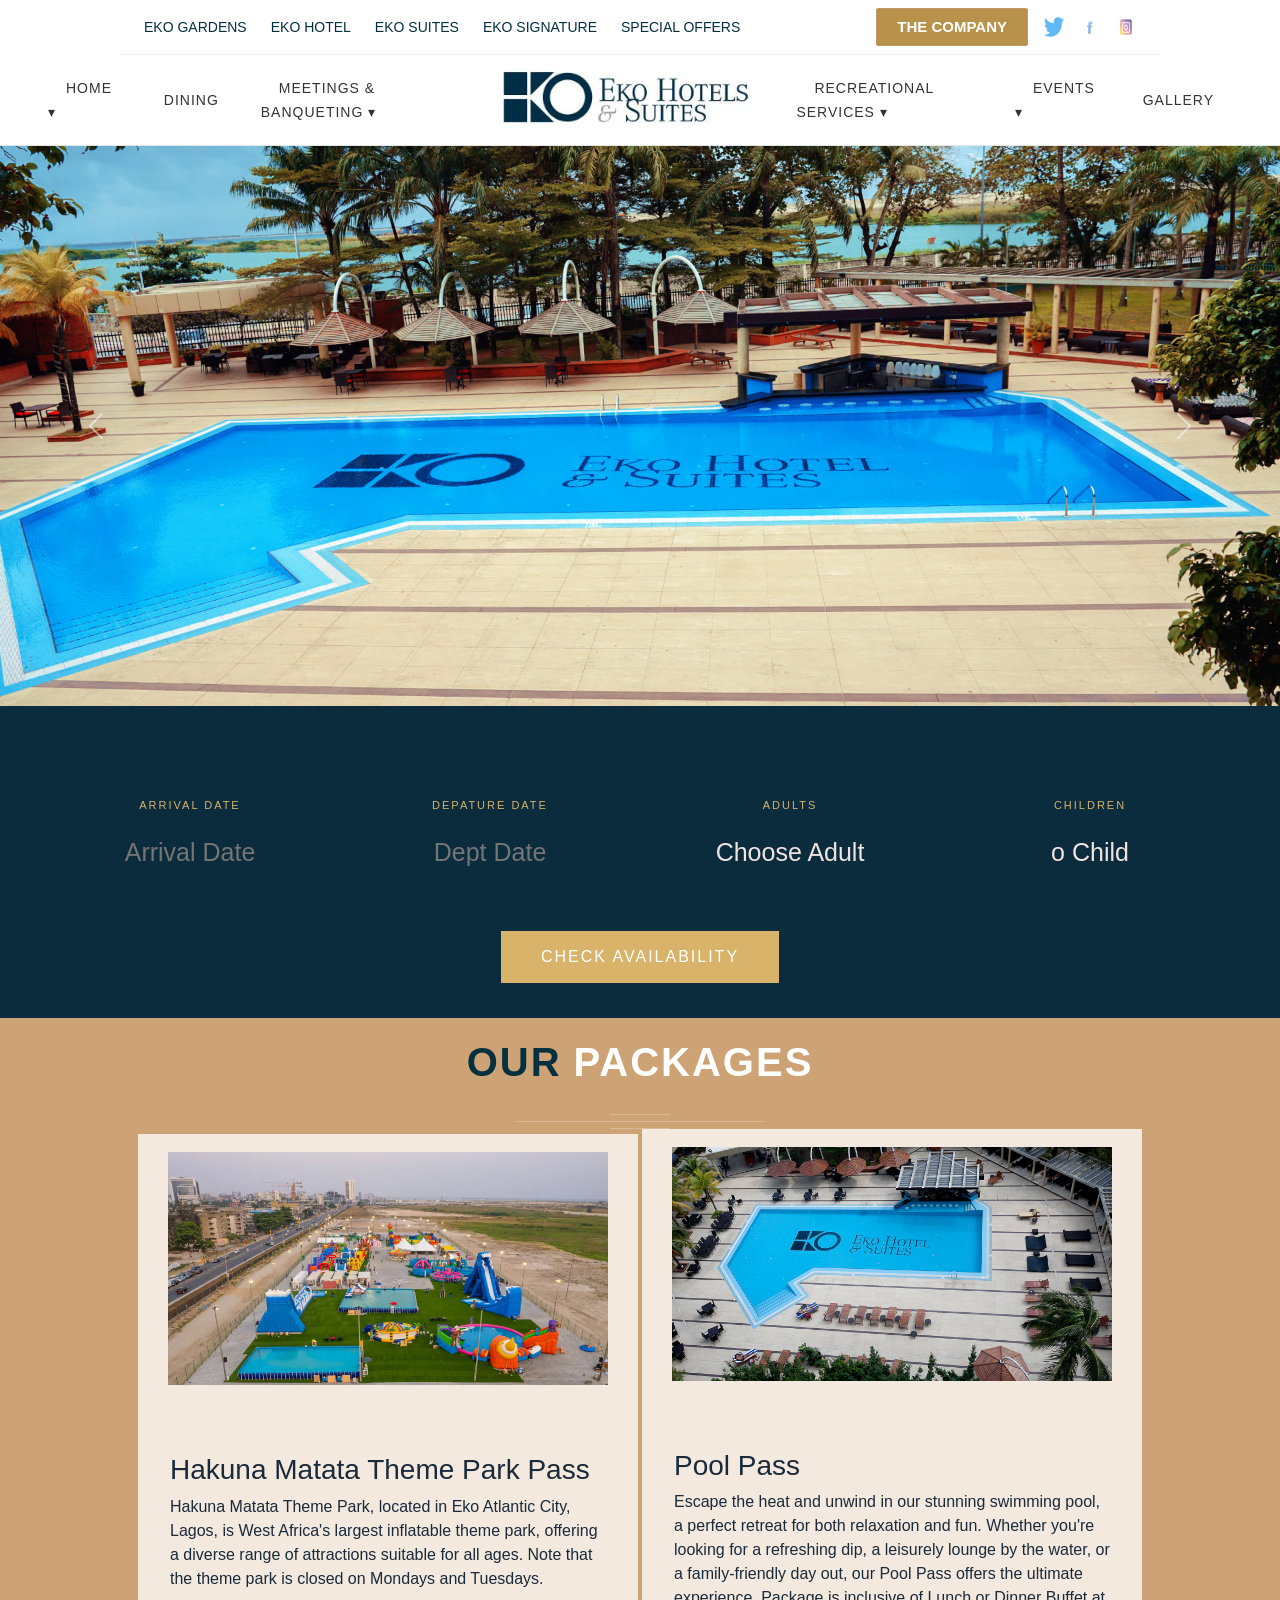
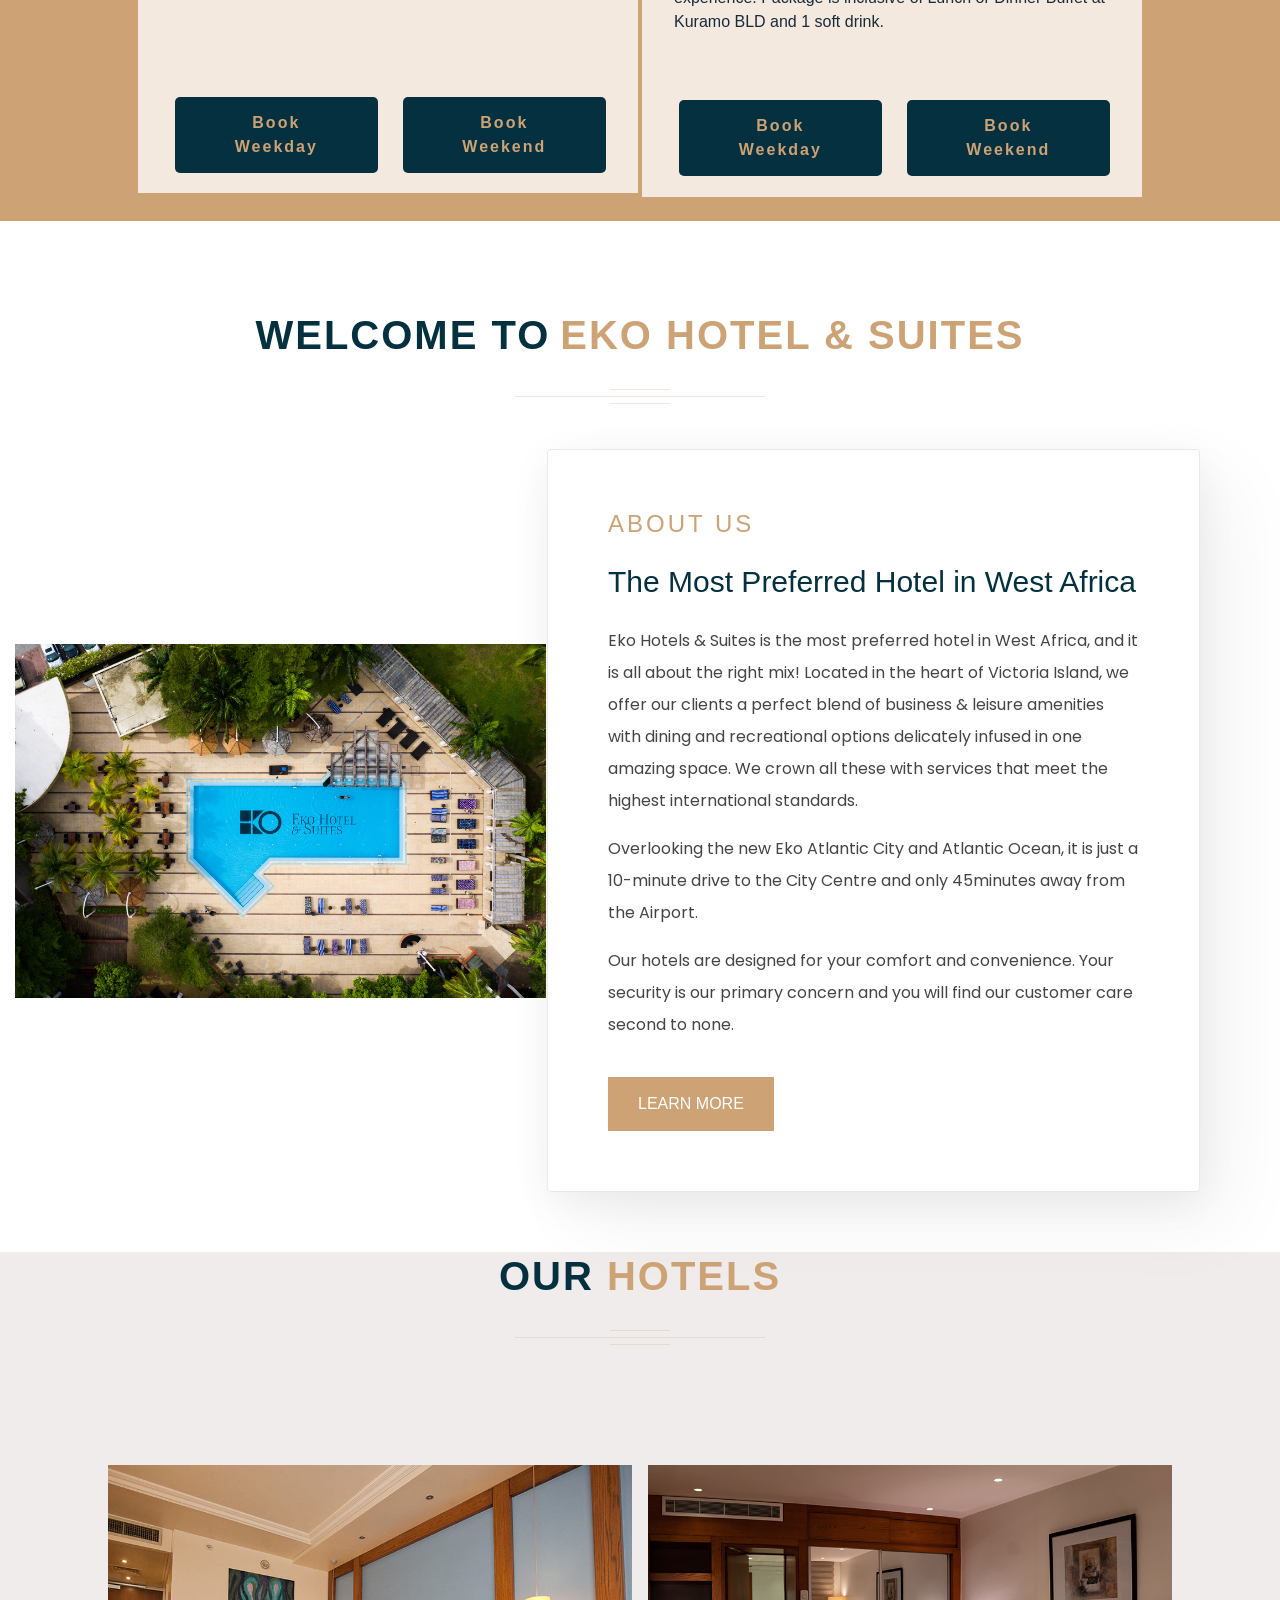
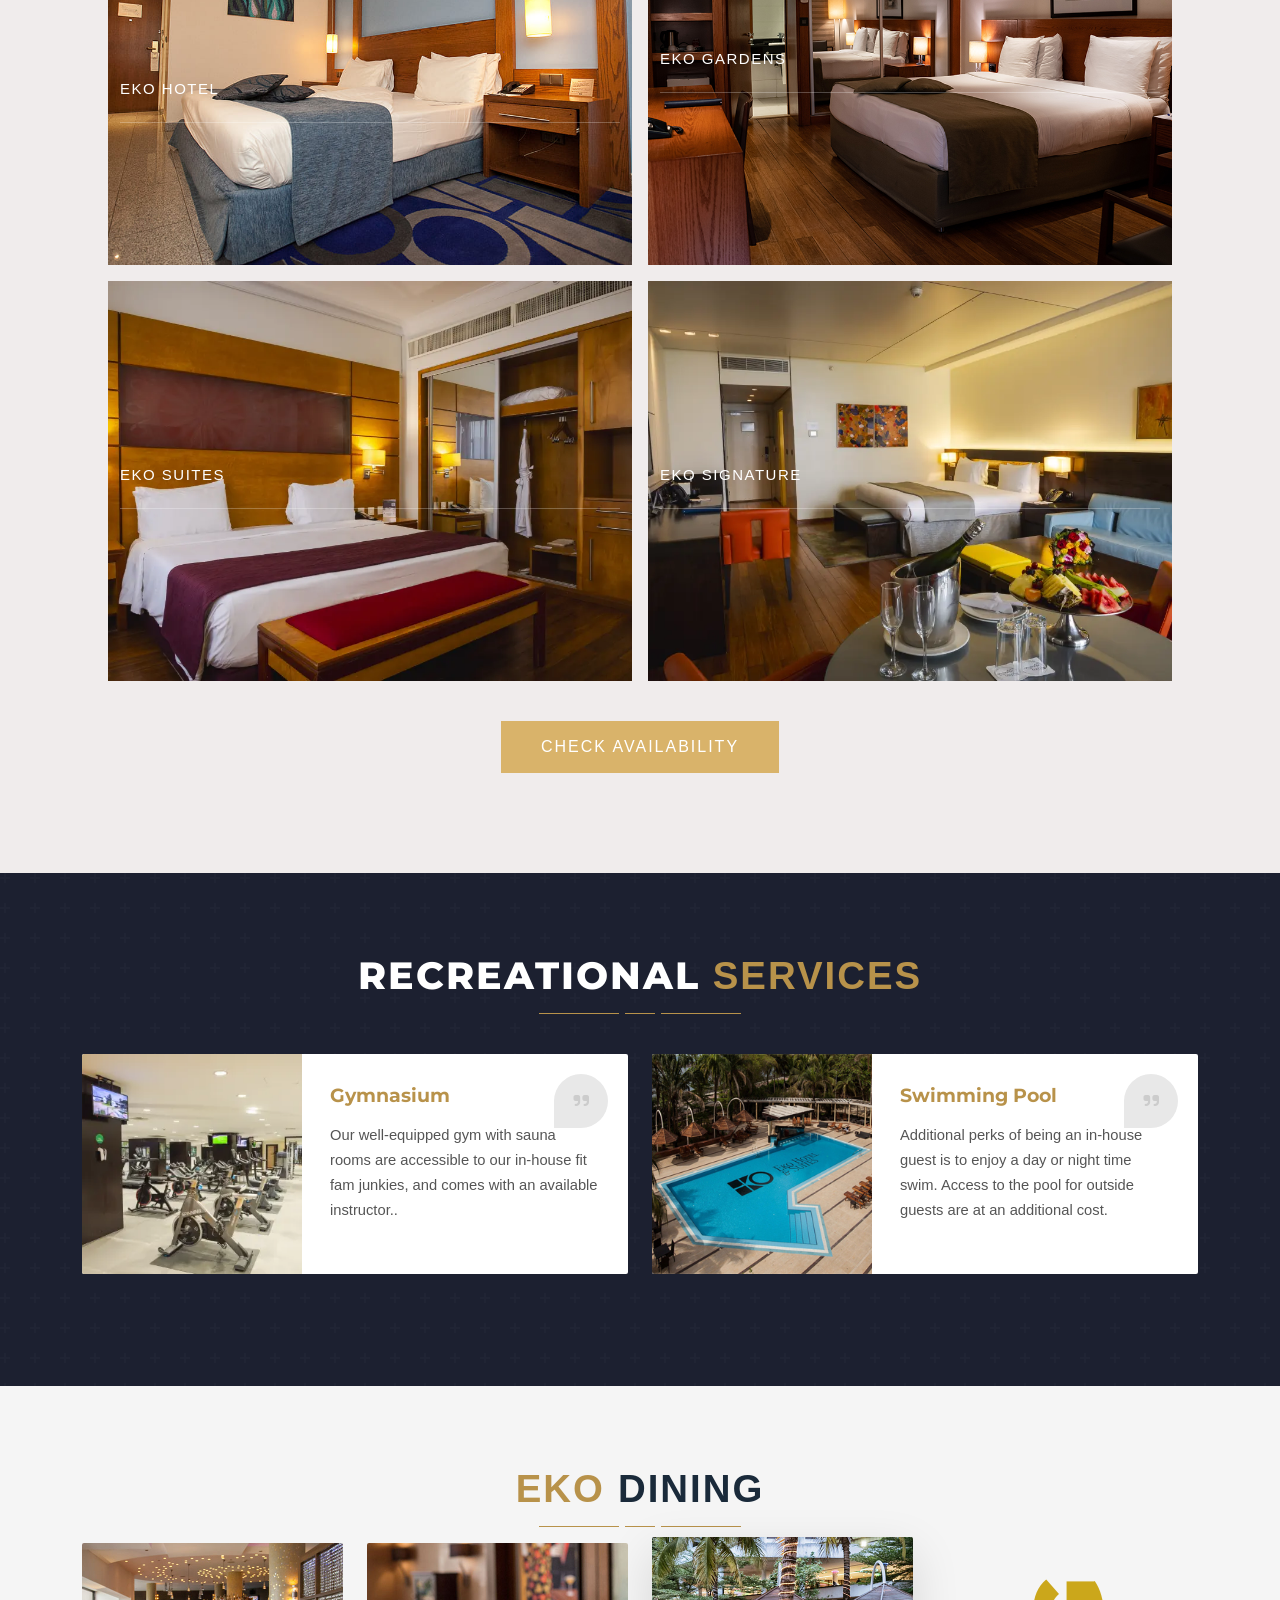
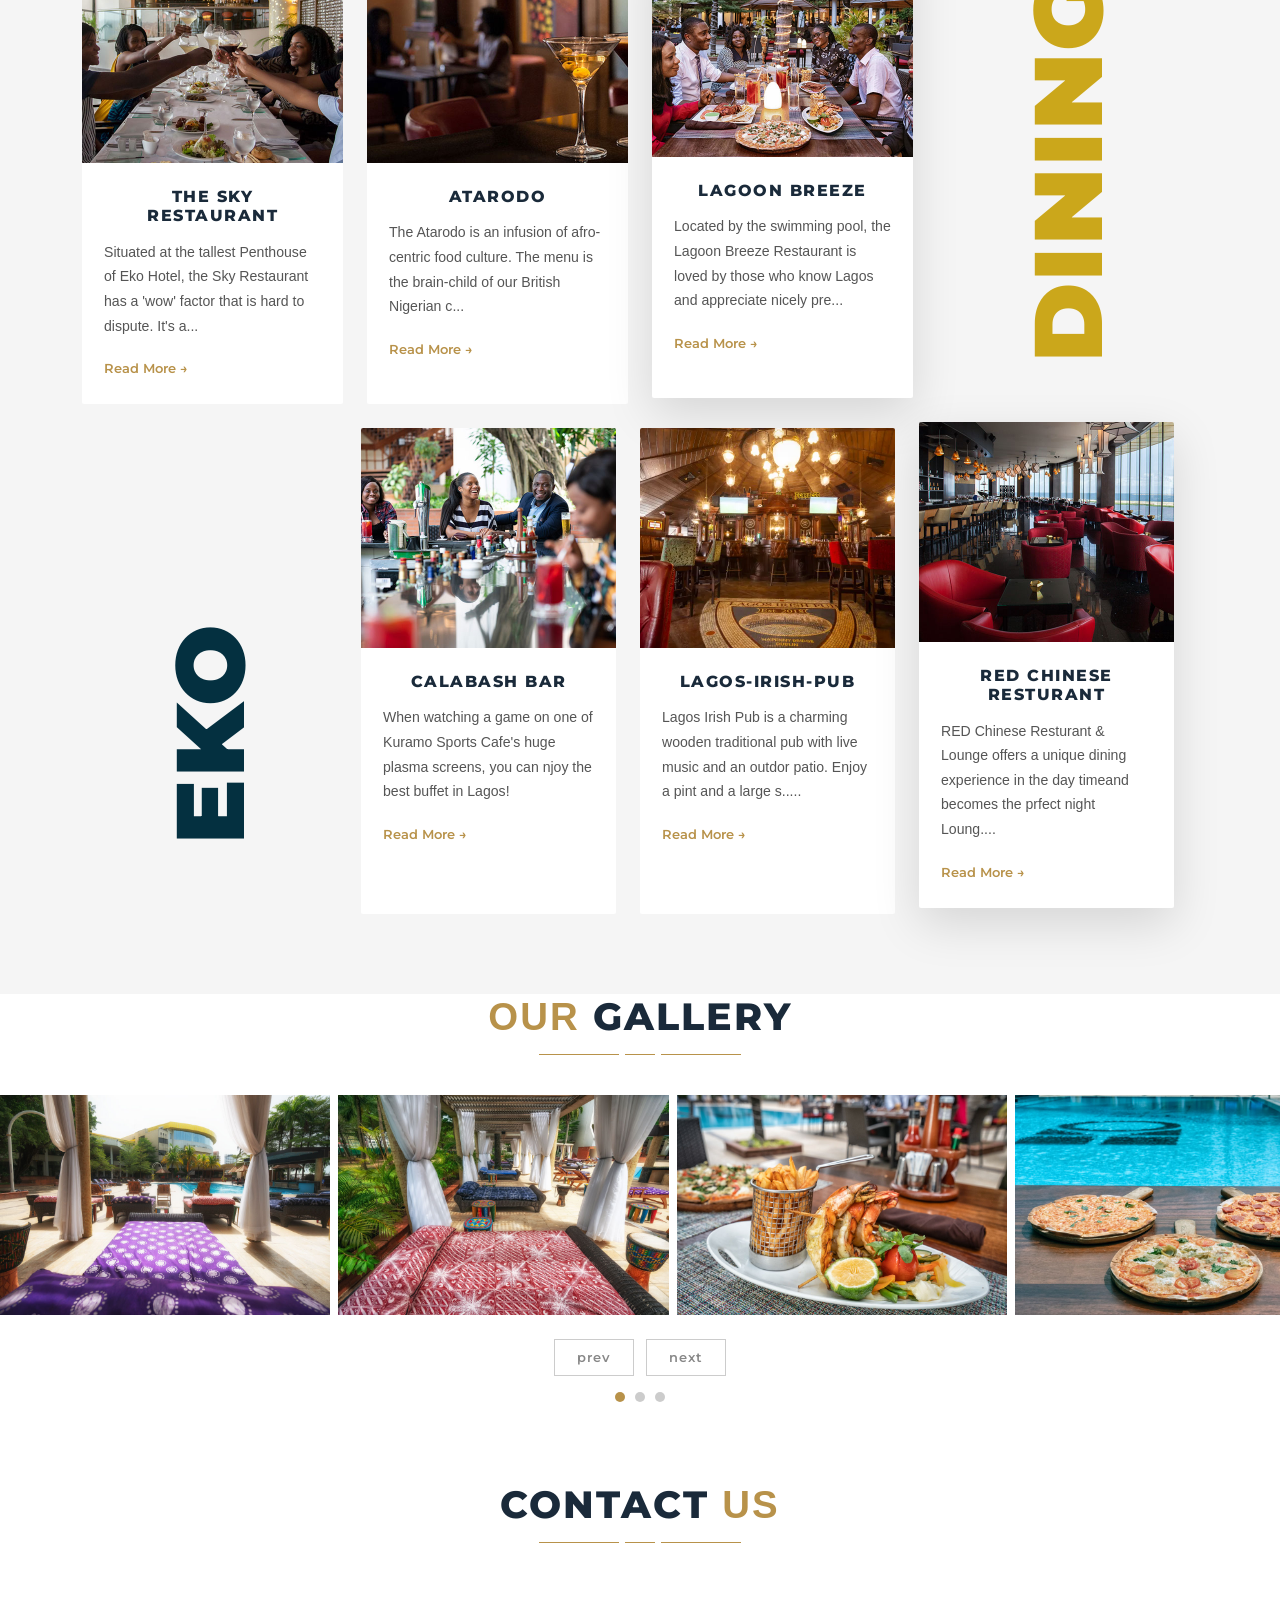
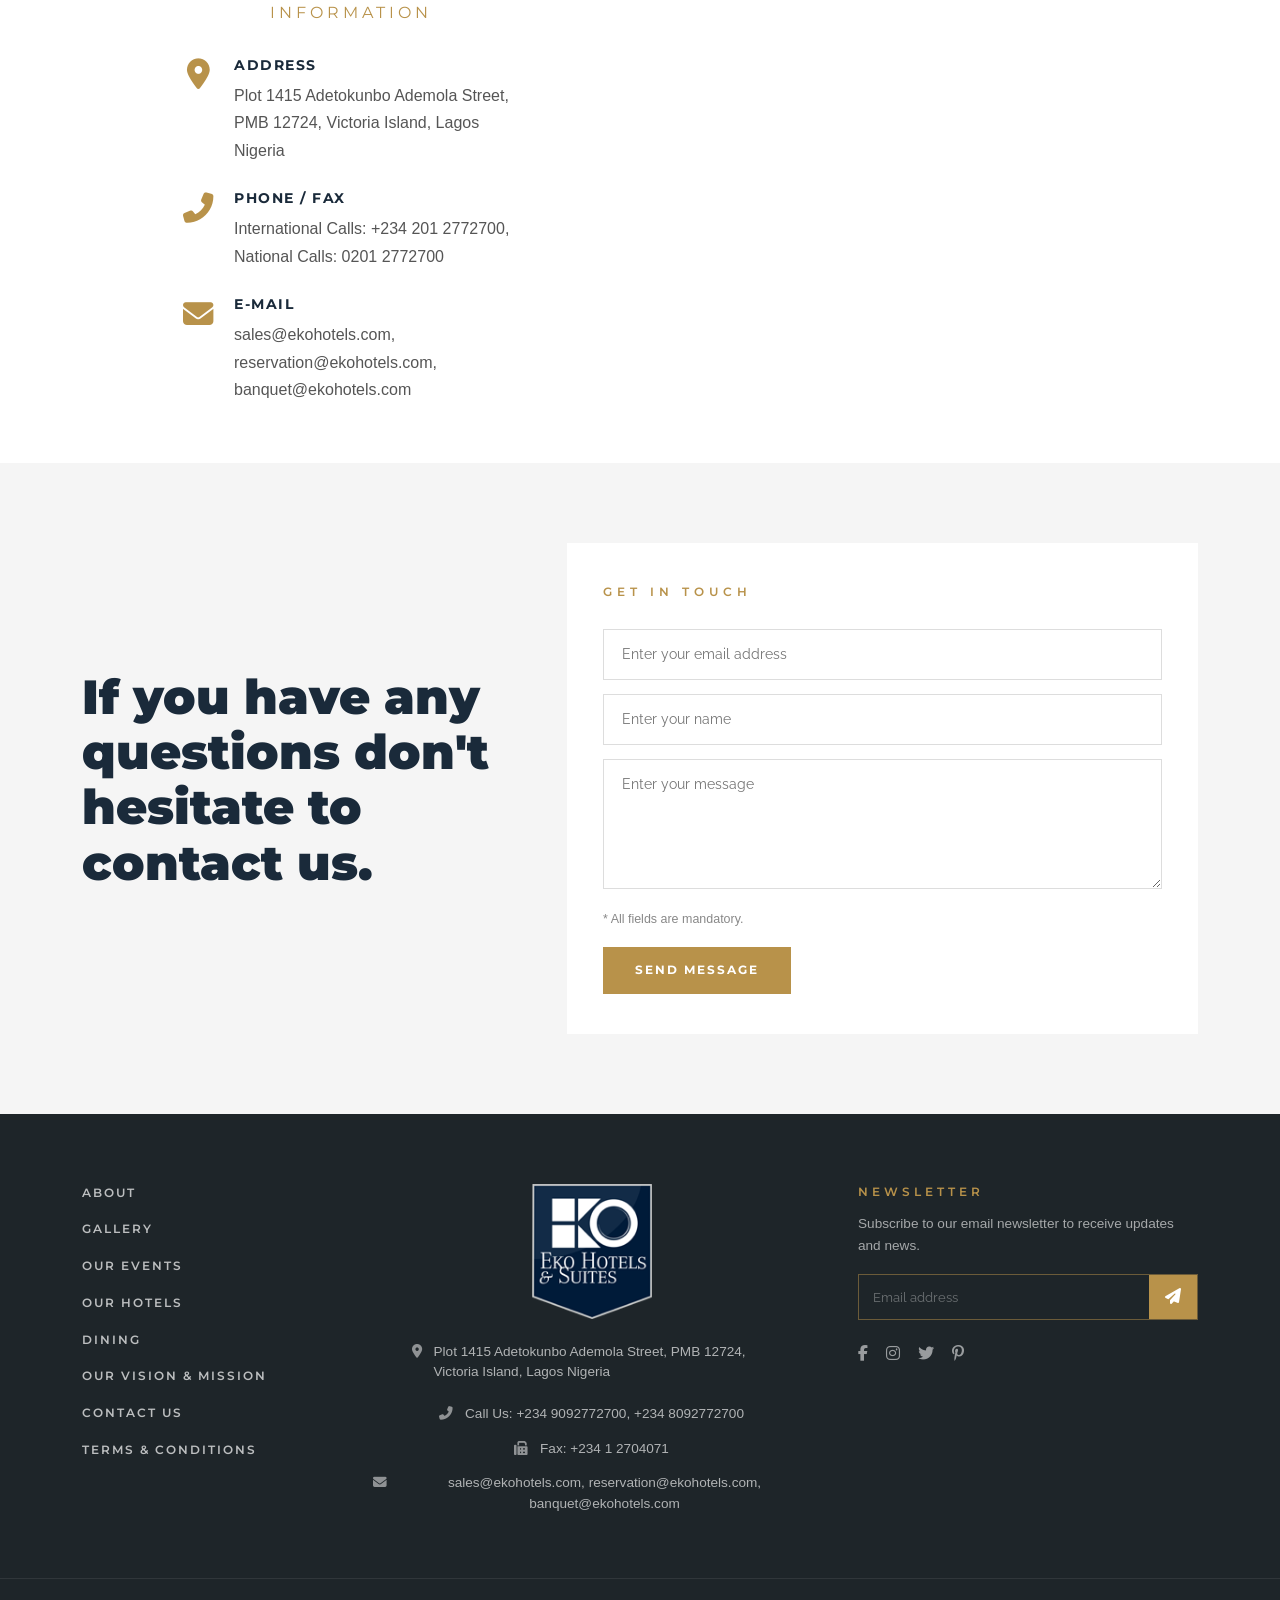
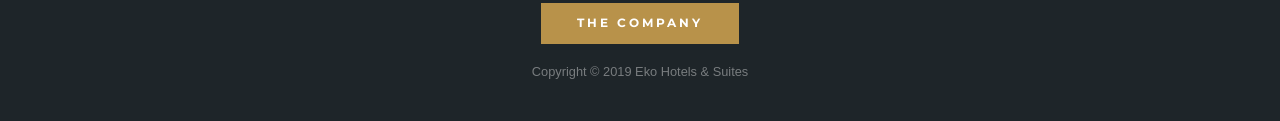
<file: index.html>
<!DOCTYPE html>
<html lang="en">

<head>
    <link rel="preconnect" href="https://fonts.googleapis.com">
    <link rel="preconnect" href="https://fonts.gstatic.com" crossorigin>
    <link href="https://fonts.googleapis.com/css2?family=Poppins:wght@300;400;500;600;700&display=swap"
        rel="stylesheet">
    <link href="https://cdn.jsdelivr.net/npm/bootstrap@5.3.8/dist/css/bootstrap.min.css" rel="stylesheet"
        integrity="sha384-sRIl4kxILFvY47J16cr9ZwB07vP4J8+LH7qKQnuqkuIAvNWLzeN8tE5YBujZqJLB" crossorigin="anonymous">
    <!-- Google Fonts -->
    <link
        href="https://fonts.googleapis.com/css2?family=Playfair+Display:wght@700&family=Montserrat:wght@400;600;700;800&family=Raleway:wght@300;400;600&display=swap"
        rel="stylesheet" />
    <!-- Font Awesome -->
    <link rel="stylesheet" href="https://cdnjs.cloudflare.com/ajax/libs/font-awesome/6.5.0/css/all.min.css" />

    <meta charset="UTF-8">
    <meta name="viewport" content="width=device-width, initial-scale=1.0">
    <title>new clone</title>
    <link rel="stylesheet" href="stylesheet.css">
</head>

<body>
    <header class="header">

        <div class="top-nav" id="topNav">
            <div class="container-fluid px-4 px-lg-4">
                <div class="d-flex justify-content-between align-items-center">

                    <ul class="left-menu d-none d-lg-flex gap-4 mb-0">
                        <li class="dropdown">
                            <a href="#"> EKO GARDENS</a>
                            <ul class="dropdown-menu">
                                <li><a href="#">EKO GARDEN STANDARD</a></li>
                                <li><a href="#">EKO GARDEN CLASSIC</a></li>
                            </ul>
                        </li>
                        <li class="dropdown">
                            <a href="#"> EKO HOTEL</a>
                            <ul class="dropdown-menu">
                                <li><a href="#">EKO CLASSIC SUPERIOR</a></li>
                                <li><a href="#">EKO ATLANTIC SUPERIOR</a></li>
                                <li><a href="#">CLASSIC SUITE</a></li>
                                <li><a href="#">DIPLOMATIC SUITE</a></li>
                                <li><a href="#">PRESIDENTIAL SUITE</a></li>
                            </ul>
                        </li>
                        <li class="dropdown">
                            <a href="#"> EKO SUITES</a>
                            <ul class="dropdown-menu">
                                <li><a href="#">DELUXE ROOM</a></li>
                                <li><a href="#">STUDIO SUITES</a></li>
                                <li><a href="#">EXECUTIVE SUITES</a></li>
                            </ul>
                        </li>
                        <li class="dropdown">
                            <a href="#"> EKO SIGNATURE</a>
                            <ul class="dropdown-menu">
                                <li><a href="#">CLUB SUITE</a></li>
                                <li><a href="#">PREMIUM SUITE</a></li>
                                <li><a href="#">SIGNATURE SUITE</a></li>
                                <li><a href="#">SIGNATURE PRESIDENTIAL SUITE</a></li>
                            </ul>
                        </li>
                        <li class="dropdown">
                            <a href="#"> SPECIAL OFFERS</a>
                            <ul class="dropdown-menu">
                                <li><a href="#">GROUP BOOKING/TOUR PACKAGE</a></li>
                                <li><a href="#">INSIDE EKO UPDATE</a></li>
                            </ul>
                        </li>
                    </ul>

                    <div class="d-lg-none d-flex align-items-center gap-3">
                        <div class="dropdown">
                            <a href="#" class="dropdown-toggle fw-bold text-decoration-none top-nav-link"
                                data-bs-toggle="dropdown" aria-expanded="false">OUR HOTELS</a>
                            <ul class="dropdown-menu shadow border-0 rounded-0 mt-2">
                                <li>
                                    <a class="dropdown-item top-dropdown-item" href="#"> EKO HOTEL </a>
                                </li>
                                <li>
                                    <a class="dropdown-item top-dropdown-item" href="#"> EKO SUITES</a>
                                </li>
                                <li>
                                    <a class="dropdown-item top-dropdown-item" href="#">EKO SIGNATURE</a>
                                </li>
                                <li>
                                    <a class="dropdown-item top-dropdown-item" href="#"> EKO GARDENS</a>
                                </li>
                                <li>
                                    <a class="dropdown-item top-dropdown-item" href="#"> EKO TOWER II</a>
                                </li>
                            </ul>
                        </div>
                    </div>

                    <div class="right-menu d-flex align-items-center gap-3">
                        <a href="#" class="special-offers-btn d-lg-none">SPECIAL OFFERS</a>
                        <div class="d-none d-lg-flex align-items-center gap-3">
                            <a href="#" class="company-link">THE COMPANY
                            </a>
                            <div class="social-icons d-flex gap-3">
                                <a href="#" aria-label="Twitter">
                                    <img src="img/twitter.png" alt="twitter">
                                </a>
                                <a href="#" aria-label="Facebook">
                                    <img src="img/facebook.png" alt="faceboook">
                                </a>
                                <a href="#" aria-label="Instagram">
                                    <img src="img/Instagram.jfif" alt="instagram">
                                </a>
                            </div>
                        </div>

                    </div>
                </div>
            </div>
        </div>
        <div class="nav-spacer"></div>

        <nav class="main-nav" id="mainNav">
            <div class="container-fluid px-4 px-lg-5">
                <div class="d-flex align-items-center justify-content-between">

                    <!-- Left Links -->
                    <ul class="nav-links main-left d-none d-lg-flex gap-4 mb-0">
                        <li class="dropdown"><a href="#">HOME ▾</a>
                            <ul class="dropdown-menu">...</ul>
                        </li>
                        <li><a href="#">DINING</a></li>
                        <li class="dropdown"><a href="#">MEETINGS & BANQUETING ▾</a>
                            <ul class="dropdown-menu">...</ul>
                        </li>
                    </ul>

                    <!-- Logo -->
                    <div class="logo">
                        <img src="img/logo-header.jpg" alt="Eko Hotels & Suites">
                    </div>

                    <!-- Right Links -->
                    <ul class="nav-links main-right d-none d-lg-flex gap-4 mb-0">
                        <li class="dropdown"><a href="#">RECREATIONAL SERVICES ▾</a>
                            <ul class="dropdown-menu">...</ul>
                        </li>
                        <li class="dropdown"><a href="#">EVENTS ▾</a>
                            <ul class="dropdown-menu">...</ul>
                        </li>
                        <li><a href="#">GALLERY</a></li>
                    </ul>

                    <!-- Mobile Hamburger already in top-nav -->
                    <button class="hamburger-btn  bg-transparent border-0 d-lg-none" type="button"
                        data-bs-toggle="collapse" data-bs-target="#mainMenu" aria-expanded="false">
                        <span class="hamburger-icon">☰</span>
                    </button>
                </div>
            </div>

            <!-- Mobile Menu -->
            <div class="collapse navbar-collapse d-lg-none" id="mainMenu">
                <ul class="mobile-nav-list">
                    <li><a href="#" class="mobile-link">HOME</a></li>
                    <li><a href="#" class="mobile-link">DINING</a></li>
                    <li><a href="#" class="mobile-link">MEETINGS & EVENTS</a></li>
                    <li><a href="#" class="mobile-link">RECREATIONAL SERVICES</a></li>
                    <li><a href="#" class="mobile-link">EVENTS</a></li>
                    <li><a href="#" class="mobile-link">GALLERY</a></li>
                    <li><a href="#" class="mobile-link">ABOUT US</a></li>
                    <li><a href="#" class="mobile-link">CONTACT US</a></li>
                </ul>
            </div>
        </nav>
    </header>

    <div id="carouselExampleAutoplaying" class="carousel slide" data-bs-ride="carousel">
        <div class="carousel-inner">
            <div class="carousel-item active">
                <img src="img/eko-slide1.jpg" class="d-block w-100" alt="...">
            </div>
            <div class="carousel-item">
                <img src="img/eko-slide3.jpg" class="d-block w-100" alt="...">
            </div>
            <div class="carousel-item">
                <img src="img/eko-slide4.jpg" class="d-block w-100" alt="...">
            </div>
        </div>
        <button class="carousel-control-prev" type="button" data-bs-target="#carouselExampleAutoplaying"
            data-bs-slide="prev">
            <span class="carousel-control-prev-icon" aria-hidden="true"></span>
            <span class="visually-hidden">Previous</span>
        </button>
        <button class="carousel-control-next" type="button" data-bs-target="#carouselExampleAutoplaying"
            data-bs-slide="next">
            <span class="carousel-control-next-icon" aria-hidden="true"></span>
            <span class="visually-hidden">Next</span>
        </button>
    </div>

    <section class="availability">
        <div class="availability-container row g-3">

            <div class="field col-lg-3 col-md-6 d-none d-md-flex">
                <label>ARRIVAL DATE</label>
                <input type="text" id="arrival-date" placeholder="Arrival Date" onfocus="(this.type='date')"
                    onblur="if(!this.value) this.type='text'">
            </div>

            <div class="field col-lg-3 col-md-6 d-none d-md-flex ">
                <label>DEPATURE DATE</label>
                <input type="text" placeholder="Dept Date" onfocus="(this.type='date')"
                    onblur="if(!this.value) this.type='text'">
            </div>
            <div class="field col-lg-3 col-md-6 d-none d-md-flex">
                <label>ADULTS</label>
                <select>
                    <option value="">Choose Adult</option>
                    <option value="1">1 Adult </option>
                    <option value="2">2 Adult </option>
                    <option value="3">3 Adult </option>
                </select>
            </div>
            <div class="field col-lg-3 col-md-6 d-none d-md-flex">
                <label>CHILDREN</label>
                <select>
                    <option value="">o Child</option>
                    <option value="1">1 Child</option>
                    <option value="2">2 Children</option>
                    <option value="3">3 Children </option>
                </select>
            </div>
        </div>
        <div class="button-check">
            <button type="submit">CHECK AVAILABILITY</button>
        </div>
    </section>


    <section class="PACKAGE">
        <h1 class="package-write">
            <span class="blue">OUR</span> <span class="white">PACKAGES</span>
        </h1>
        <div class="divider">
            <hr class="line-1">
            <hr class="line-2">
            <hr class="line-3">
        </div>

        <div class=" row package-container gap-1 justify-content-center align-items-center pb-4">
            <div class=" ol-sm-11 park">
                <div class="park-img">
                    <img src="img/park-offer.webp" alt="park offer">
                </div>
                <div class="park-content">
                    <h3>
                        Hakuna Matata Theme Park Pass
                    </h3>
                    <p>
                        Hakuna Matata Theme Park, located in Eko Atlantic City, Lagos, is West Africa's largest
                        inflatable
                        theme
                        park, offering a diverse range of attractions suitable for all ages. Note that the theme park is
                        closed
                        on Mondays and Tuesdays.
                    </p>
                    <div class="button-grp-pool">
                        <button href="#">Book Weekday</button> <button href="#">Book Weekend</button>
                    </div>
                </div>
            </div>
            <div class="col-sm-11 pool">
                <div class="pool-img">
                    <img src="img/ga-hotel-11.jpg" alt="pool offer">
                </div>
                <div class="pool-content">
                    <h3>
                        Pool Pass
                    </h3>
                    <p>
                        Escape the heat and unwind in our stunning swimming pool, a perfect retreat for both relaxation
                        and fun. Whether you're looking for a refreshing dip, a leisurely lounge by the water, or a
                        family-friendly day out, our Pool Pass offers the ultimate experience. Package is inclusive of
                        Lunch or Dinner Buffet at Kuramo BLD and 1 soft drink.
                    </p>
                    <div class="button-grp">
                        <button href="#">Book Weekday</button><button href="#">Book Weekend</button>
                    </div>
                </div>


            </div>
        </div>
    </section>
    <section class="welcome">
        <h1 class="wlc-header">
            <strong><span class="wlc">WELCOME TO</span></strong> <strong><span class="wcl">EKO HOTEL &
                    SUITES</span></strong>
        </h1>

        <div class="divider-2">
            <hr class="line-1">
            <hr class="line-2">
            <hr class="line-3">
        </div>

        <div class="home-abt">
            <div class="home-img">
                <img src="img/home-about.jpg">
            </div>
            <div class="home-content">
                <h4>
                    ABOUT US
                </h4>
                <H3>
                    The Most Preferred Hotel in West Africa
                </H3>
                <p>
                    Eko Hotels & Suites is the most preferred hotel in West Africa, and it is all about the right mix!
                    Located in the heart of Victoria Island, we offer our clients a perfect blend of business & leisure
                    amenities with dining and recreational options delicately infused in one amazing space. We crown all
                    these with services that meet the highest international standards.</p>

                <p> Overlooking the new Eko Atlantic City and Atlantic Ocean, it is just a 10-minute drive to the City
                    Centre and only 45minutes away from the Airport.</p>

                <p>Our hotels are designed for your comfort and convenience. Your security is our primary concern and
                    you will find our customer care second to none.
                </p>
                <button class="home-ctn-btn">
                    LEARN MORE
                </button>
            </div>
        </div>
    </section>
    <section class="our-hotel pb-5">

        <h1 class="wlc-header">
            <strong><span class="wlc">OUR</span> </strong> <strong><span class="wcl">HOTELS</span></strong>
        </h1>
        <div class="divider-2">
            <hr class="line-1">
            <hr class="line-2">
            <hr class="line-3">
        </div>
        <div class="welcome">
            <div class="row g-3 hotel-grid justify-content-center align-items-center">
                <div class=" col-md-5 col-sm-12 hotel-card">
                    <img src="img/eko-hotel.jpg" alt="eko hotel">
                    <div class="hotel-overlay">
                        <h2>EKO HOTEL</h2>
                        <hr>
                        <p class="desc">
                            Eko Hotel rooms and suites are decorated and designed for your comfort and relaxation. </p>
                        <div class="actions">
                            <a href="#" style="color: var(--gold); text-decoration: none; font-size: smaller;">View
                                more>></a>
                            <a href="#" style="color: var(--gold); text-decoration: none; font-size: smaller;">book
                                now>></a>
                        </div>
                    </div>
                </div>
                <div class="col-md-5 col-sm-12 hotel-card">
                    <img src="img/eko-gardens.jpg" alt="eko hotel">
                    <div class="hotel-overlay">
                        <h2>EKO GARDENS</h2>
                        <hr>
                        <p class="desc">
                            At Eko Garden, the rooms are well appointed and designed to provide confort and convenience.
                        </p>
                        <div class="actions">
                            <a href="#" style="color: var(--gold); text-decoration: none; font-size: smaller;">View
                                more>></a>
                            <a href="#" style="color: var(--gold); text-decoration: none; font-size: smaller;">book
                                now>></a>
                        </div>
                    </div>
                </div>
                <div class="col-md-5 col-sm-12 hotel-card">
                    <img src="img/eko-suites.webp" alt="eko suites">
                    <div class="hotel-overlay">
                        <h2>EKO SUITES</h2>
                        <hr>
                        <p class="desc">
                            Eko suites is tucked n the most discreet part of the property with 88 large suites. The
                            property offers apeaceful, quiet and relaxing ambience.
                        </p>
                        <div class="actions">
                            <a href="#" style="color: var(--gold); text-decoration: none; font-size: smaller;">View
                                more>></a>
                            <a href="#" style="color: var(--gold); text-decoration: none; font-size: smaller;">book
                                now>></a>
                        </div>
                    </div>
                </div>
                <div class="col-md-5 col-sm-12 hotel-card">
                    <img src="img/eko-signature.webp" alt="eko signature">
                    <div class="hotel-overlay">
                        <h2>EKO SIGNATURE</h2>
                        <hr>
                        <p class="desc">
                            Caring comes easily to those who are privileged to cater for you. The vibrant colours of the
                            furnishing indulges you.
                        </p>
                        <div class="actions">
                            <a href="#" style="color: var(--gold); text-decoration: none; font-size: smaller;">View
                                more>></a>
                            <a href="#" style="color: var(--gold); text-decoration: none; font-size: smaller;">book
                                now>></a>
                        </div>
                    </div>
                </div>
            </div>
        </div>
        <div class="button-check aa">
            <button type="submit">CHECK AVAILABILITY</button>
        </div>

    </section>
    <section id="recreational">
        <div class="container">
            <div class="text-center">
                <h2 class="section-heading dark">RECREATIONAL <span>SERVICES</span></h2>
                <div class="section-divider dark">
                    <div class="line"></div>
                    <div class="line-short"></div>
                    <div class="line"></div>
                </div>
            </div>

            <div class="row g-4">
                <!-- Card 1: Gymnasium -->
                <div class="col-lg-6">
                    <div class="rec-card">
                        <img src="img/gym.webp" alt="Gymnasium" class="rec-card-img" />
                        <div class="rec-card-body">
                            <h4>Gymnasium</h4>
                            <p>Our well-equipped gym with sauna rooms are accessible to our in-house fit fam junkies,
                                and comes with an available instructor..</p>
                            <div class="quote-bubble">
                                <i class="fas fa-quote-right"></i>
                            </div>
                        </div>
                    </div>
                </div>

                <!-- Card 2: Swimming Pool -->
                <div class="col-lg-6">
                    <div class="rec-card">
                        <img src="img/swimming-pool.jpg" alt="Swimming Pool" class="rec-card-img" />
                        <div class="rec-card-body">
                            <h4>Swimming Pool</h4>
                            <p>Additional perks of being an in-house guest is to enjoy a day or night time swim. Access
                                to the pool for outside guests are at an additional cost.</p>
                            <div class="quote-bubble">
                                <i class="fas fa-quote-right"></i>
                            </div>
                        </div>
                    </div>
                </div>
                <!-- Slider dots -->
                <div class="slider-dots">
                    <div class="dot active"></div>
                    <div class="dot"></div>
                    <div class="dot"></div>
                </div>
            </div>
    </section>


    <!-- ================================
     2. EKO DINING
================================ -->
    <section id="dining">

        <div class="container position-relative">
            <div class="text-center">
                <h2 class="dining-section-title">
                    <span class="gold">EKO</span> <span class="dark">DINING</span>
                </h2>
                <div class="section-divider">
                    <div class="line"></div>
                    <div class="line-short"></div>
                    <div class="line"></div>
                </div>
            </div>

            <div class="row g-4">
                <!-- Dining Card 1 -->
                <div class="col-lg-3 col-md-6 whole-card">
                    <div class="dining-card">
                        <img src="img/sky-restaurant.jpg" alt="The Sky Restaurant" />
                        <div class="dining-card-body">
                            <h5>The Sky Restaurant</h5>
                            <p>Situated at the tallest Penthouse of Eko Hotel, the Sky Restaurant has a 'wow' factor
                                that is hard to dispute. It's a...</p>
                            <a href="#" class="read-more">Read More &rarr;</a>
                        </div>
                    </div>
                </div>

                <!-- Dining Card 2 -->
                <div class="col-lg-3 col-md-6 whole-card">
                    <div class="dining-card">
                        <img src="img/88-restaurant.jpg" alt="Atarodo" />
                        <div class="dining-card-body">
                            <h5>Atarodo</h5>
                            <p>The Atarodo is an infusion of afro-centric food culture. The menu is the brain-child of
                                our British Nigerian c...</p>
                            <a href="#" class="read-more">Read More &rarr;</a>
                        </div>
                    </div>
                </div>

                <!-- Dining Card 3 (elevated/active) -->
                <div class="col-lg-3 col-md-6 whole-card">
                    <div class="dining-card"
                        style="box-shadow: 0 16px 48px rgba(0,0,0,0.13); transform: translateY(-6px);">
                        <img src="img/lagoon-breeze.jpg" alt="Lagoon Breeze" />
                        <div class="dining-card-body">
                            <h5>Lagoon Breeze</h5>
                            <p>Located by the swimming pool, the Lagoon Breeze Restaurant is loved by those who know
                                Lagos and appreciate nicely pre...</p>
                            <a href="#" class="read-more">Read More &rarr;</a>
                        </div>
                    </div>
                </div>
                <div class="col-lg-3 col-md-6 whole-card  ">
                    <div class="">
                        <div class=" dining-watermark ">DINING</div>
                    </div>
                </div>
                <div class="row g-4">
                    <div class="col-lg-3 col-md-6 whole-card  ">
                        <div class="">
                            <div class=" dining-watermark " style="color: #043040 !important; ">EKO</div>
                        </div>
                    </div>
                    <!-- Dining Card 1 -->
                    <div class="col-lg-3 col-md-6 whole-card">
                        <div class="dining-card">
                            <img src="img/calabash-bar.jpg" alt="Calabash Bar" />
                            <div class="dining-card-body">
                                <h5>CALABASH BAR</h5>
                                <p>When watching a game on one of Kuramo Sports Cafe's huge plasma screens, you can njoy
                                    the best buffet in Lagos!</p>
                                <a href="#" class="read-more">Read More &rarr;</a>
                            </div>
                        </div>
                    </div>

                    <!-- Dining Card 2 -->
                    <div class="col-lg-3 col-md-6 whole-card">
                        <div class="dining-card">
                            <img src="img/lagos-irish-pub.webp" alt="Atarodo" />
                            <div class="dining-card-body">
                                <h5>LAGOS-IRISH-PUB</h5>
                                <p>Lagos Irish Pub is a charming wooden traditional pub with live music and an outdor
                                    patio. Enjoy a pint and a large s.....</p>
                                <a href="#" class="read-more">Read More &rarr;</a>
                            </div>
                        </div>
                    </div>

                    <!-- Dining Card 3 (elevated/active) -->
                    <div class="col-lg-3 col-md-6 whole-card">
                        <div class="dining-card"
                            style="box-shadow: 0 16px 48px rgba(0,0,0,0.13); transform: translateY(-6px);">
                            <img src="img/red-chinese-restaurant.jpg" alt="Lagoon Breeze" />
                            <div class="dining-card-body">
                                <h5>RED CHINESE RESTURANT</h5>
                                <p>RED Chinese Resturant & Lounge offers a unique dining experience in the day timeand
                                    becomes the prfect night Loung....</p>
                                <a href="#" class="read-more">Read More &rarr;</a>
                            </div>
                        </div>
                    </div>
                </div>
            </div>

        </div>
    </section>


    <!-- ================================
     3. OUR GALLERY
================================ -->
    <section id=" gallery">
        <div class="container-fluid px-0">
            <div class="text-center px-3" style="margin-bottom: 40px;">
                <h2 class="section-heading" style="color: var(--text-dark);">
                    <span style="color: var(--gold);">OUR</span> GALLERY
                </h2>
                <div class="section-divider">
                    <div class="line"></div>
                    <div class="line-short"></div>
                    <div class="line"></div>
                </div>
            </div>
            <div class="wrapper">
                <!-- Gallery Row -->
                <div class="gallery-track gap-2" id="galleryTrack">

                    <div class="gallery-item">
                        <img src="img/gallery_img1.jpg" alt="Gallery 1" />
                    </div>
                    <div class="gallery-item">
                        <img src="img/gallery_img2.jpg" alt="Gallery 2" />
                    </div>
                    <div class="gallery-item">
                        <img src="img/gallery_img3.jpg" alt="Gallery 3" />
                    </div>
                    <div class="gallery-item">
                        <img src="img/gallery_img4.jpg" alt="Gallery 4" />
                    </div>
                    <div class="gallery-item">
                        <img src="img/gallery_img5.jpg" alt="Gallery 4" />
                    </div>
                    <div class="gallery-item">
                        <img src="img/gallery_img6.jpg" alt="Gallery 4" />
                    </div>
                    <div class="gallery-item">
                        <img src="img/gallery_img7.jpg" alt="Gallery 4" />
                    </div>
                    <div class="gallery-item">
                        <img src="img/gallery_img8.jpg" alt="Gallery 4" />
                    </div>
                </div>
            </div>

            <!-- Nav + Dots -->
            <div class="gallery-nav mt-4">
                <button id="prevBtn">prev</button>
                <button id="nextBtn">next</button>
            </div>
            <div class="slider-dots" style="margin-top: 16px;">
                <div class="dot active" style="background: var(--gold);"></div>
                <div class="dot" style="background: #ccc;"></div>
                <div class="dot" style="background: #ccc;"></div>
            </div>
        </div>
    </section>


    <!-- ================================
     4. CONTACT US — Map + Info
================================ -->
    <section id="contact">
        <div class="container">
            <div class="text-center">
                <h2 class="section-heading" style="color: var(--text-dark);">
                    CONTACT <span>US</span>
                </h2>
                <div class="section-divider">
                    <div class="line"></div>
                    <div class="line-short"></div>
                    <div class="line"></div>
                </div>
            </div>
        </div>

        <!-- Full-width map wrapper with info card overlapping from bottom-left -->
        <div class="contact-map-wrapper">
            <!-- Map fills entire area -->
            <iframe
                src="https://www.google.com/maps/embed?pb=!1m18!1m12!1m3!1d3964.693870244066!2d3.4215!3d6.4281!2m3!1f0!2f0!3f0!3m2!1i1024!2i768!4f13.1!3m3!1m2!1s0x103bf53c07e8b4f5%3A0x9c1f8a4b7c2e1f1c!2sEko%20Hotel%20And%20Suites!5e0!3m2!1sen!2sng!4v1680000000000!5m2!1sen!2sng"
                allowfullscreen="" loading="lazy" referrerpolicy="no-referrer-when-downgrade">
            </iframe>

            <!-- Info card sits on top of the map, anchored bottom-left -->
            <div class="info-wrapper">
                <div class="contact-info-col">
                    <p class="contact-info-label">Information</p>

                    <div class="contact-info-item">
                        <div class="icon-wrap"><i class="fas fa-map-marker-alt"></i></div>
                        <div class="info-text">
                            <strong>Address</strong>
                            <p>Plot 1415 Adetokunbo Ademola Street, PMB 12724, Victoria Island, Lagos Nigeria</p>
                        </div>
                    </div>

                    <div class="contact-info-item">
                        <div class="icon-wrap"><i class="fas fa-phone-alt"></i></div>
                        <div class="info-text">
                            <strong>Phone / Fax</strong>
                            <p>International Calls: +234 201 2772700,<br />National Calls: 0201 2772700</p>
                        </div>
                    </div>

                    <div class="contact-info-item">
                        <div class="icon-wrap"><i class="fas fa-envelope"></i></div>
                        <div class="info-text">
                            <strong>E-Mail</strong>
                            <p>sales@ekohotels.com,<br />reservation@ekohotels.com,<br />banquet@ekohotels.com</p>
                        </div>
                    </div>
                </div>
            </div>
        </div>
    </section>

    <section id="contact-form-section">
        <div class="container">
            <div class="row align-items-center g-5">
                <!-- CTA Text -->
                <div class="col-lg-5">
                    <p class="cta-big-text">If you have any questions don't hesitate to contact us.</p>
                </div>

                <!-- Form -->
                <div class="col-lg-7">
                    <div style="background: var(--white); padding: 40px 36px;">
                        <p class="get-in-touch-label">Get In Touch</p>
                        <input type="email" class="form-control-custom" placeholder="Enter your email address" />
                        <input type="text" class="form-control-custom" placeholder="Enter your name" />
                        <textarea class="form-control-custom" placeholder="Enter your message"></textarea>
                        <p class="form-mandatory">* All fields are mandatory.</p>
                        <button class="btn-send">Send Message</button>
                    </div>
                </div>
            </div>
        </div>
    </section>


    <!-- ================================
     6. FOOTER
================================ -->
    <footer id="footer">
        <div class="container">
            <div class="row g-5">
                <!-- Nav Links -->
                <div class="col-lg-3 col-md-6">
                    <nav class="footer-nav">
                        <a href="#">About</a>
                        <a href="#">Gallery</a>
                        <a href="#">Our Events</a>
                        <a href="#">Our Hotels</a>
                        <a href="#">Dining</a>
                        <a href="#">Our Vision &amp; Mission</a>
                        <a href="#">Contact Us</a>
                        <a href="#">Terms &amp; Conditions</a>
                    </nav>
                </div>

                <!-- Logo + Contact -->
                <div class="col-lg-5 col-md-6 text-center">
                    <!-- Shield Logo SVG -->
                    <div class="footer-logo">
                        <img src="img/logo-footer.png" alt="">
                    </div>

                    <div class="footer-contact-item justify-content-center text-start d-inline-flex"
                        style="max-width:360px;">
                        <i class="fas fa-map-marker-alt"></i>
                        <span>Plot 1415 Adetokunbo Ademola Street, PMB 12724, Victoria Island, Lagos Nigeria</span>
                    </div>
                    <div class="footer-contact-item justify-content-center mt-2">
                        <i class="fas fa-phone-alt"></i>
                        <span>Call Us: +234 9092772700, +234 8092772700</span>
                    </div>
                    <div class="footer-contact-item justify-content-center">
                        <i class="fas fa-fax"></i>
                        <span>Fax: +234 1 2704071</span>
                    </div>
                    <div class="footer-contact-item justify-content-center">
                        <i class="fas fa-envelope"></i>
                        <span>sales@ekohotels.com, reservation@ekohotels.com, banquet@ekohotels.com</span>
                    </div>
                </div>

                <!-- Newsletter + Socials -->
                <div class="col-lg-4 col-md-12">
                    <p class="footer-newsletter-label">Newsletter</p>
                    <p class="footer-newsletter-text">Subscribe to our email newsletter to receive updates and news.</p>
                    <div class="newsletter-form">
                        <input type="email" placeholder="Email address" />
                        <button><i class="fas fa-paper-plane"></i></button>
                    </div>
                    <div class="footer-socials">
                        <a href="#"><i class="fab fa-facebook-f"></i></a>
                        <a href="#"><i class="fab fa-instagram"></i></a>
                        <a href="#"><i class="fab fa-twitter"></i></a>
                        <a href="#"><i class="fab fa-pinterest-p"></i></a>
                    </div>
                </div>
            </div>
        </div>

        <div class="footer-divider"></div>
        <div class="footer-bottom">
            <a href="#" class="company-btn">The Company</a>
            <p>Copyright &copy; 2019 Eko Hotels &amp; Suites</p>
        </div>
    </footer>

    <script src="https://cdn.jsdelivr.net/npm/bootstrap@5.3.8/dist/js/bootstrap.bundle.min.js"
        integrity="sha384-FKyoEForCGlyvwx9Hj09JcYn3nv7wiPVlz7YYwJrWVcXK/BmnVDxM+D2scQbITxI"
        crossorigin="anonymous"></script>
    <script>

        // Slider dots (Recreational)
        document.querySelectorAll('#recreational .slider-dots .dot').forEach((dot, i, dots) => {
            dot.addEventListener('click', () => {
                dots.forEach(d => d.classList.remove('active'));
                dot.classList.add('active');
            });
        });
        const track = document.getElementById('galleryTrack');
        const items = document.querySelectorAll('.gallery-item');
        const dotsContainer = document.querySelector('.slider-dots');

        let currentSlide = 0;
        let itemsPerView = 4;
        let totalSlides = 0;

        function getItemsPerView() {
            if (window.innerWidth <= 576) {
                return 1;
            }
            else if (window.innerWidth <= 992) {
                return 2;
            }
            else {
                return 4;
            }
        }
        function createDots() {
            dotsContainer.innerHTML = '';
            totalSlides = Math.ceil(items.length / itemsPerView);
            for (let i = 0; i < totalSlides; i++) {
                const dot = document.createElement('div');
                dot.classList.add('dot');
                if (i === 0) { dot.classList.add('active'); }
                dots.addEventListener('click', () => {
                    currentSlide = i;
                    updateSlider();
                });
                dotsContainer.appendChild(dot);
            }
        }

        function updateSlider() {
            const movePercentage = 100 / itemsPerView;

            track.style.transform = `translateX(-${currentSlide * movePercentage}%)`;
            const dots = document.querySelectorAll('.dot');

            dots.forEach((dot, index) => {
                dot.classList.toggle('active', index === currentSlide);
            });
        }
        function initSlider() {
            itemsPerView = getItemsPerView();

            totalSlides = Math.ceil(items.length / itemsPerView);

            currentSlide = 0;

            createDots();

            updateSlider();
        }
        document.getElementById('nextBtn').addEventListener('click', () => {

            currentSlide++;

            if (currentSlide >= totalSlides) {
                currentSlide = 0;
            }

            updateSlider();
        });

        document.getElementById('prevBtn').addEventListener('click', () => {

            currentSlide--;

            if (currentSlide < 0) {
                currentSlide = totalSlides - 1;
            }

            updateSlider();
        });

        // RELOAD ON RESIZE
        window.addEventListener('resize', initSlider);

        initSlider();

        document.getElementById('nextBtn').addEventListener('click', () => {
            currentSlide++;
            if (currentSlide >= totalSlides) {
                currentSlide = 0;
            }
            updateSlider();
        });
        document.getElementById('prevBtn').addEventListener('click', () => {
            currentSlide--;
            if (currentSlide < 0) {
                currentSlide = totalSlides - 1;
            }
            updateSlider();
        });
        dots.forEach((dot, index) => {
            dot.addEventListener('click', () => {
                currentSlide = index;
                updateSlider();
            });
        });

    </script>
    <script>
        const header = document.querySelector('.header');
        const mainNav = document.getElementById('mainNav');

        window.addEventListener('scroll', () => {
            if (window.scrollY > 50) {
                header.classList.add('scrolled');
                mainNav.classList.add('sticky');
            } else {
                header.classList.remove('scrolled');
                mainNav.classList.remove('sticky');
            }
        });
    </script>
</body>

</html>
</file>
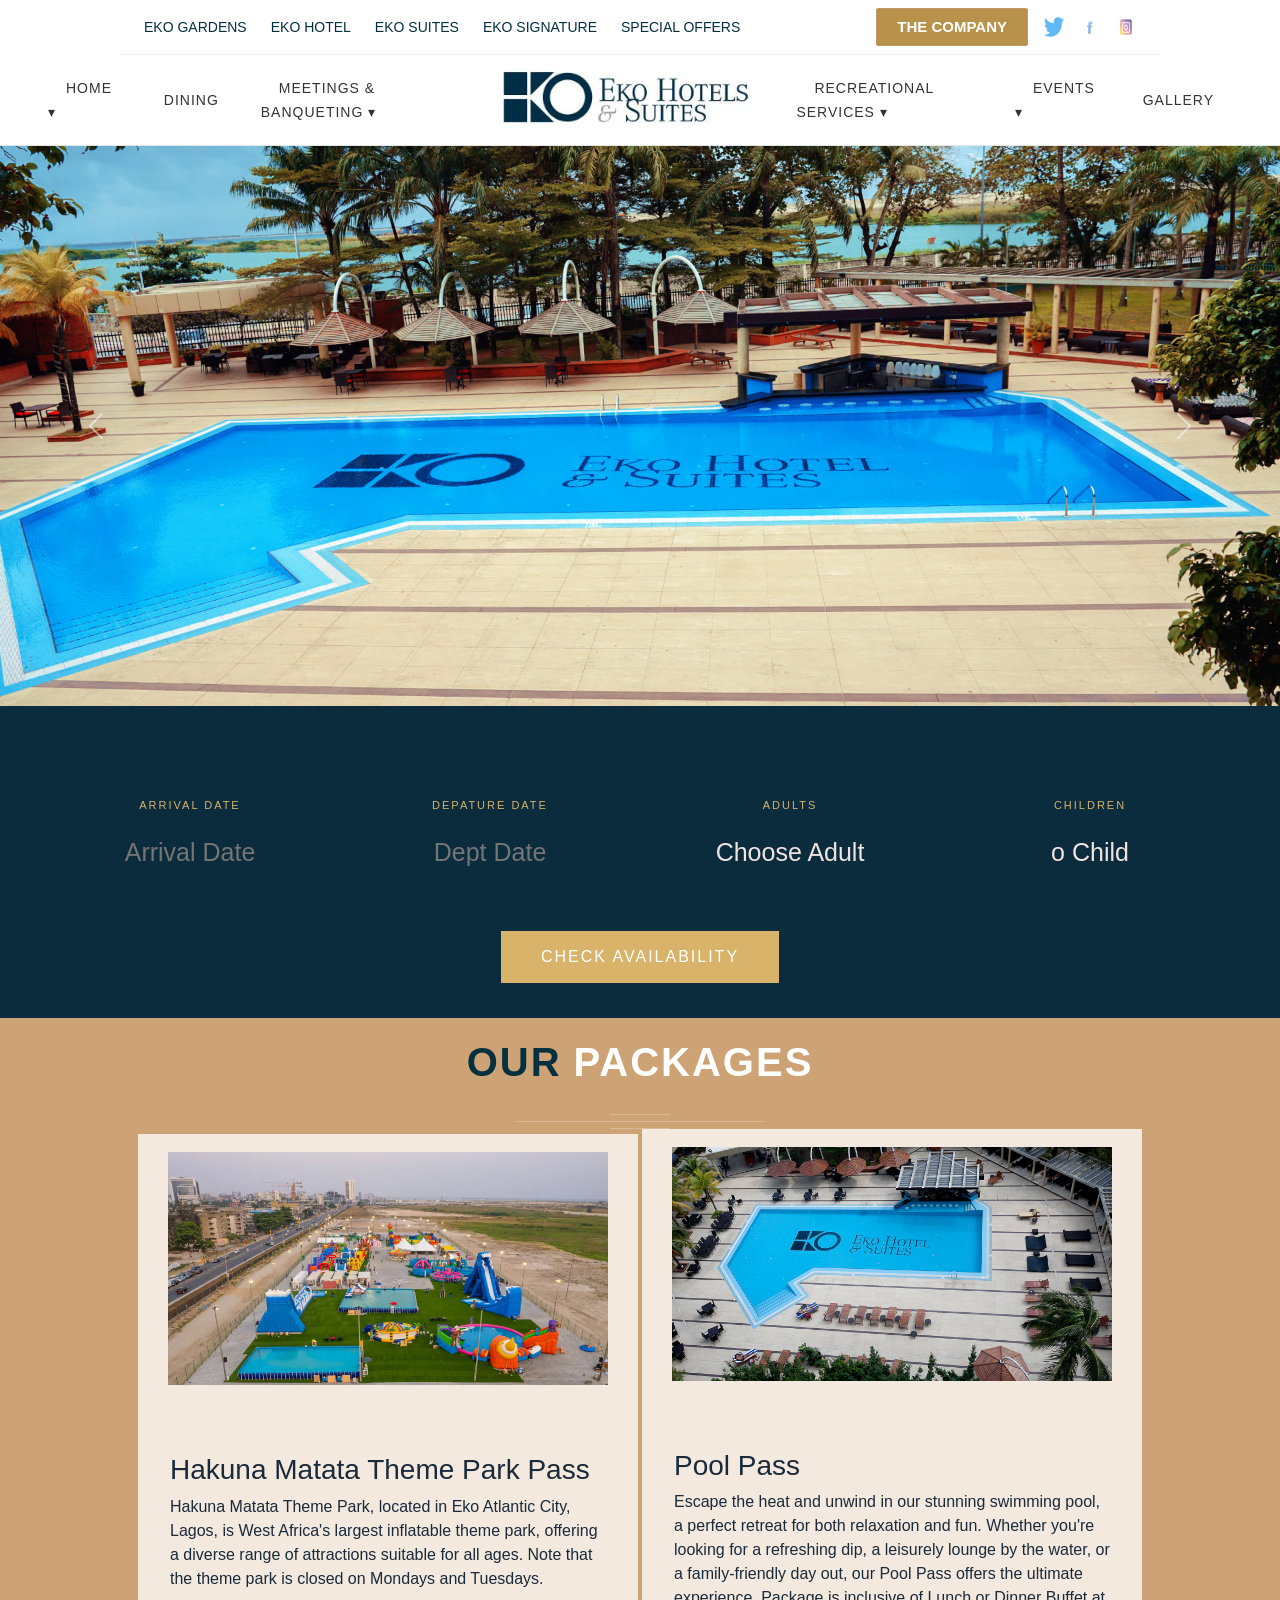
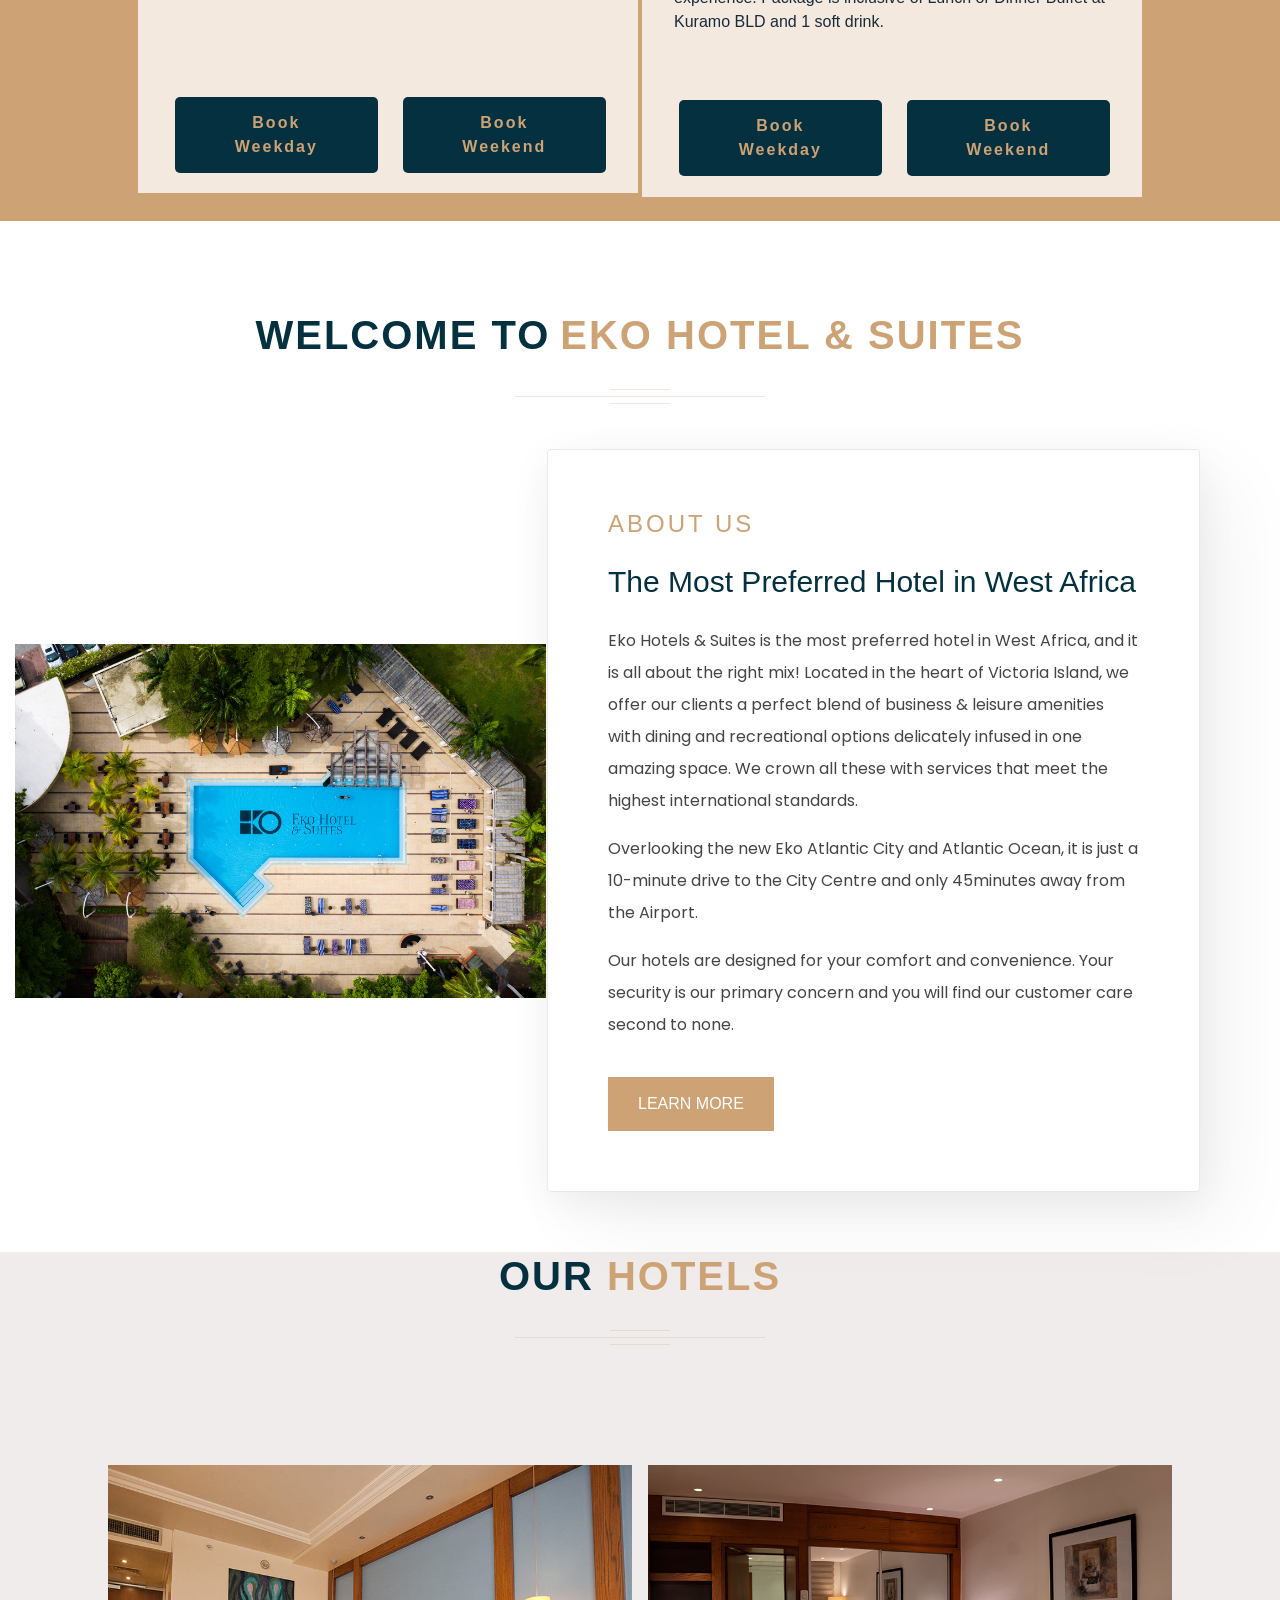
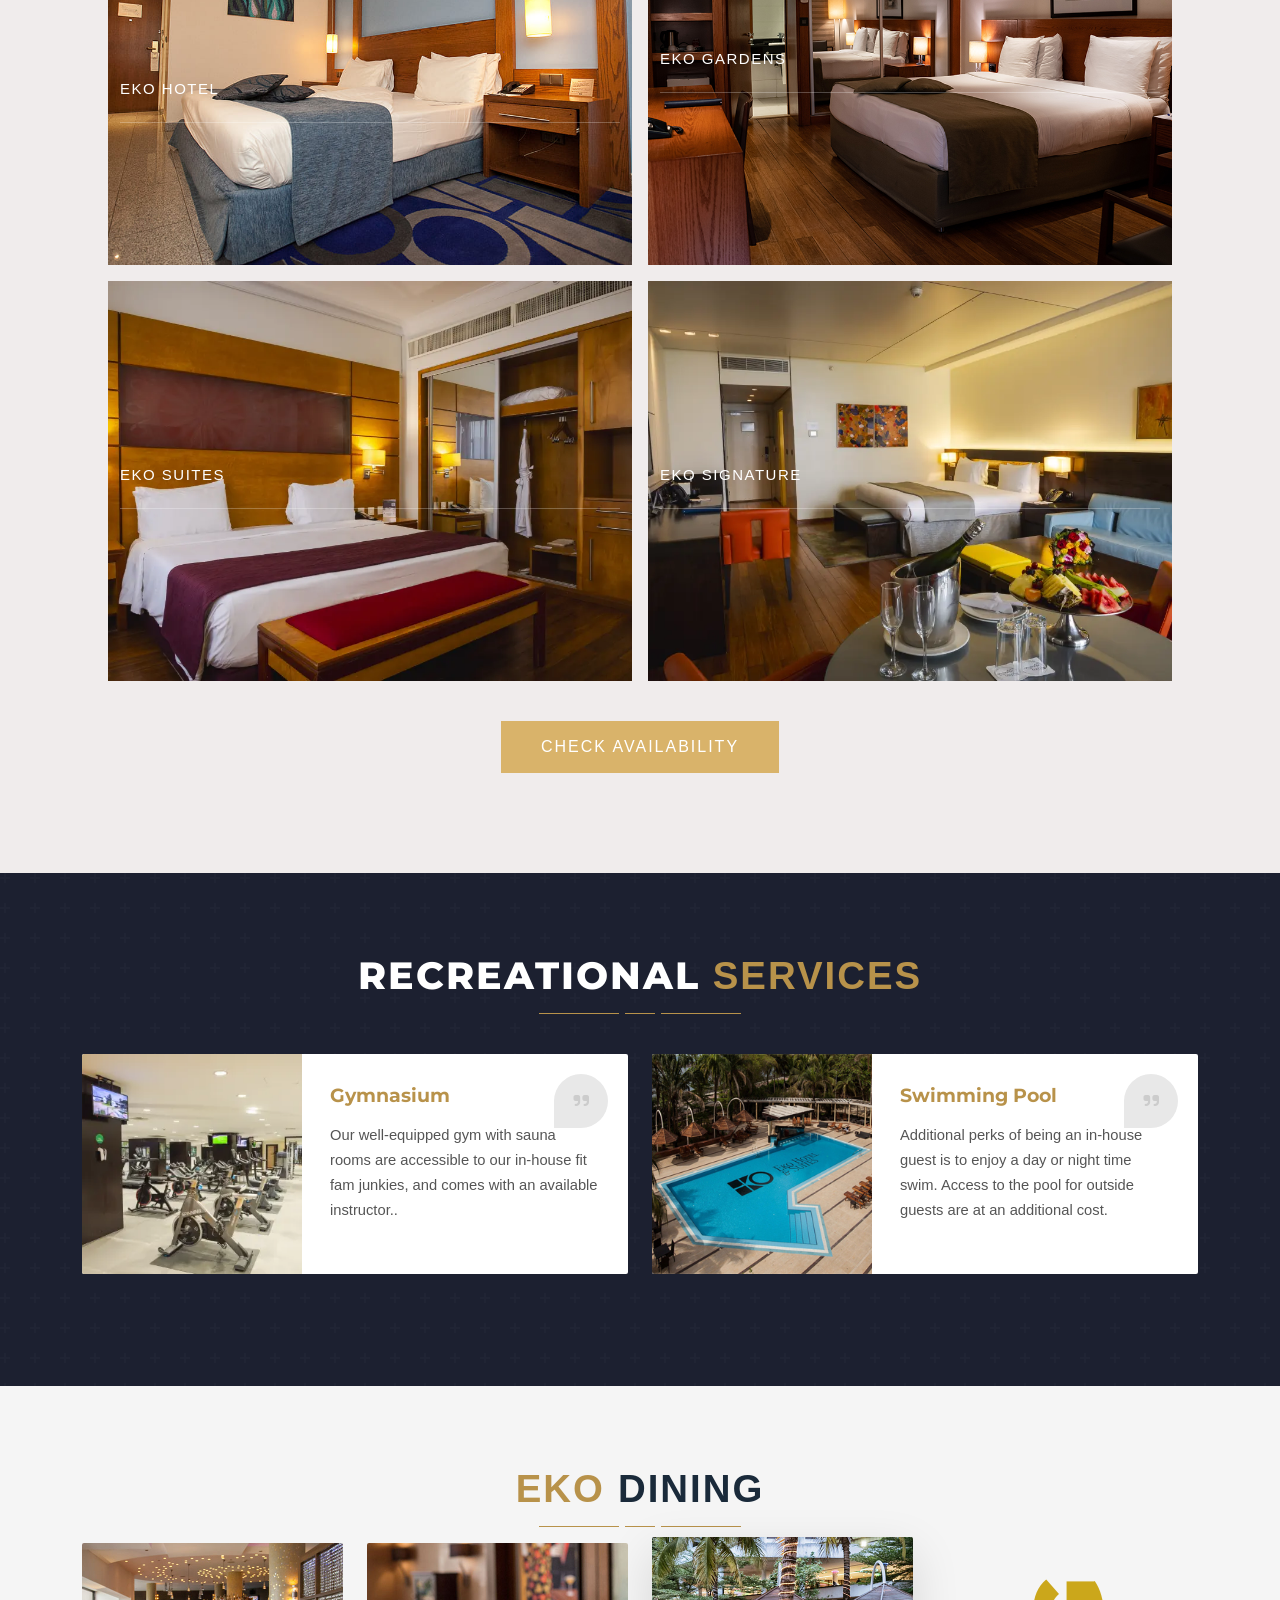
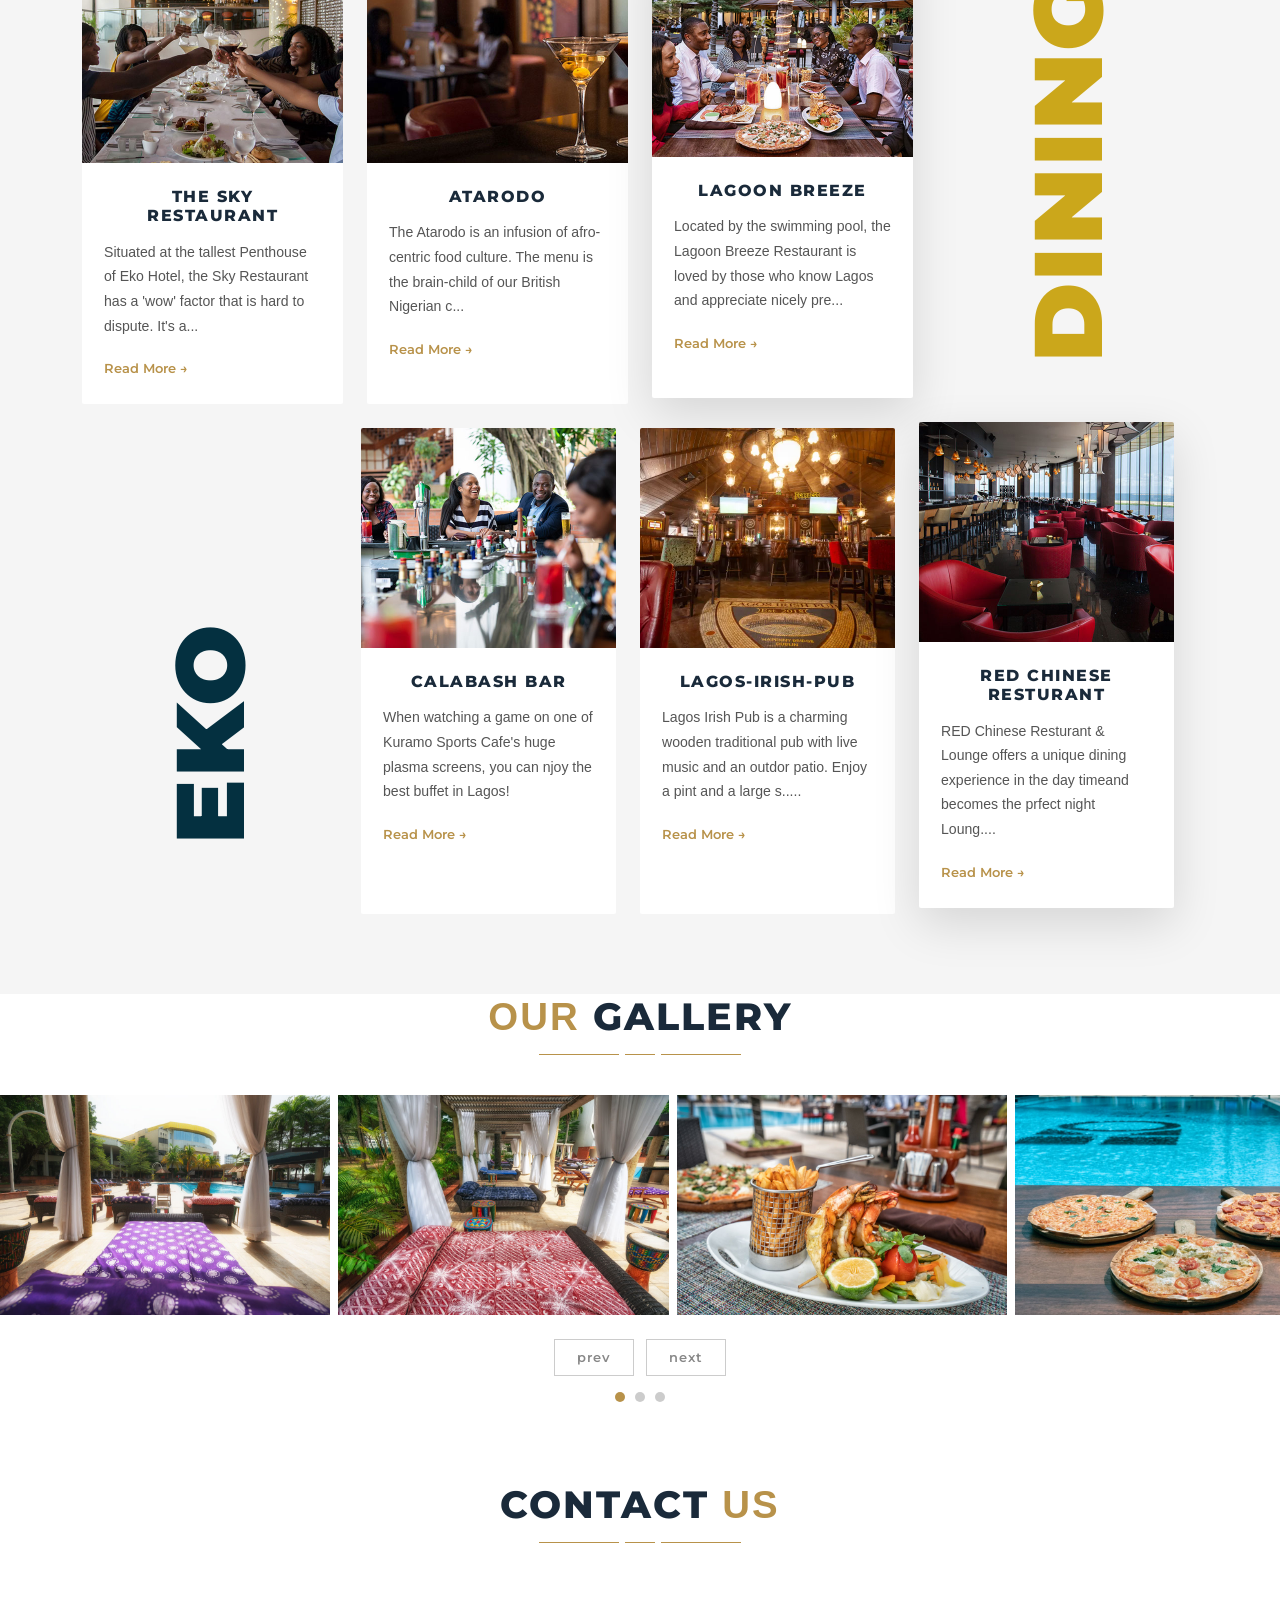
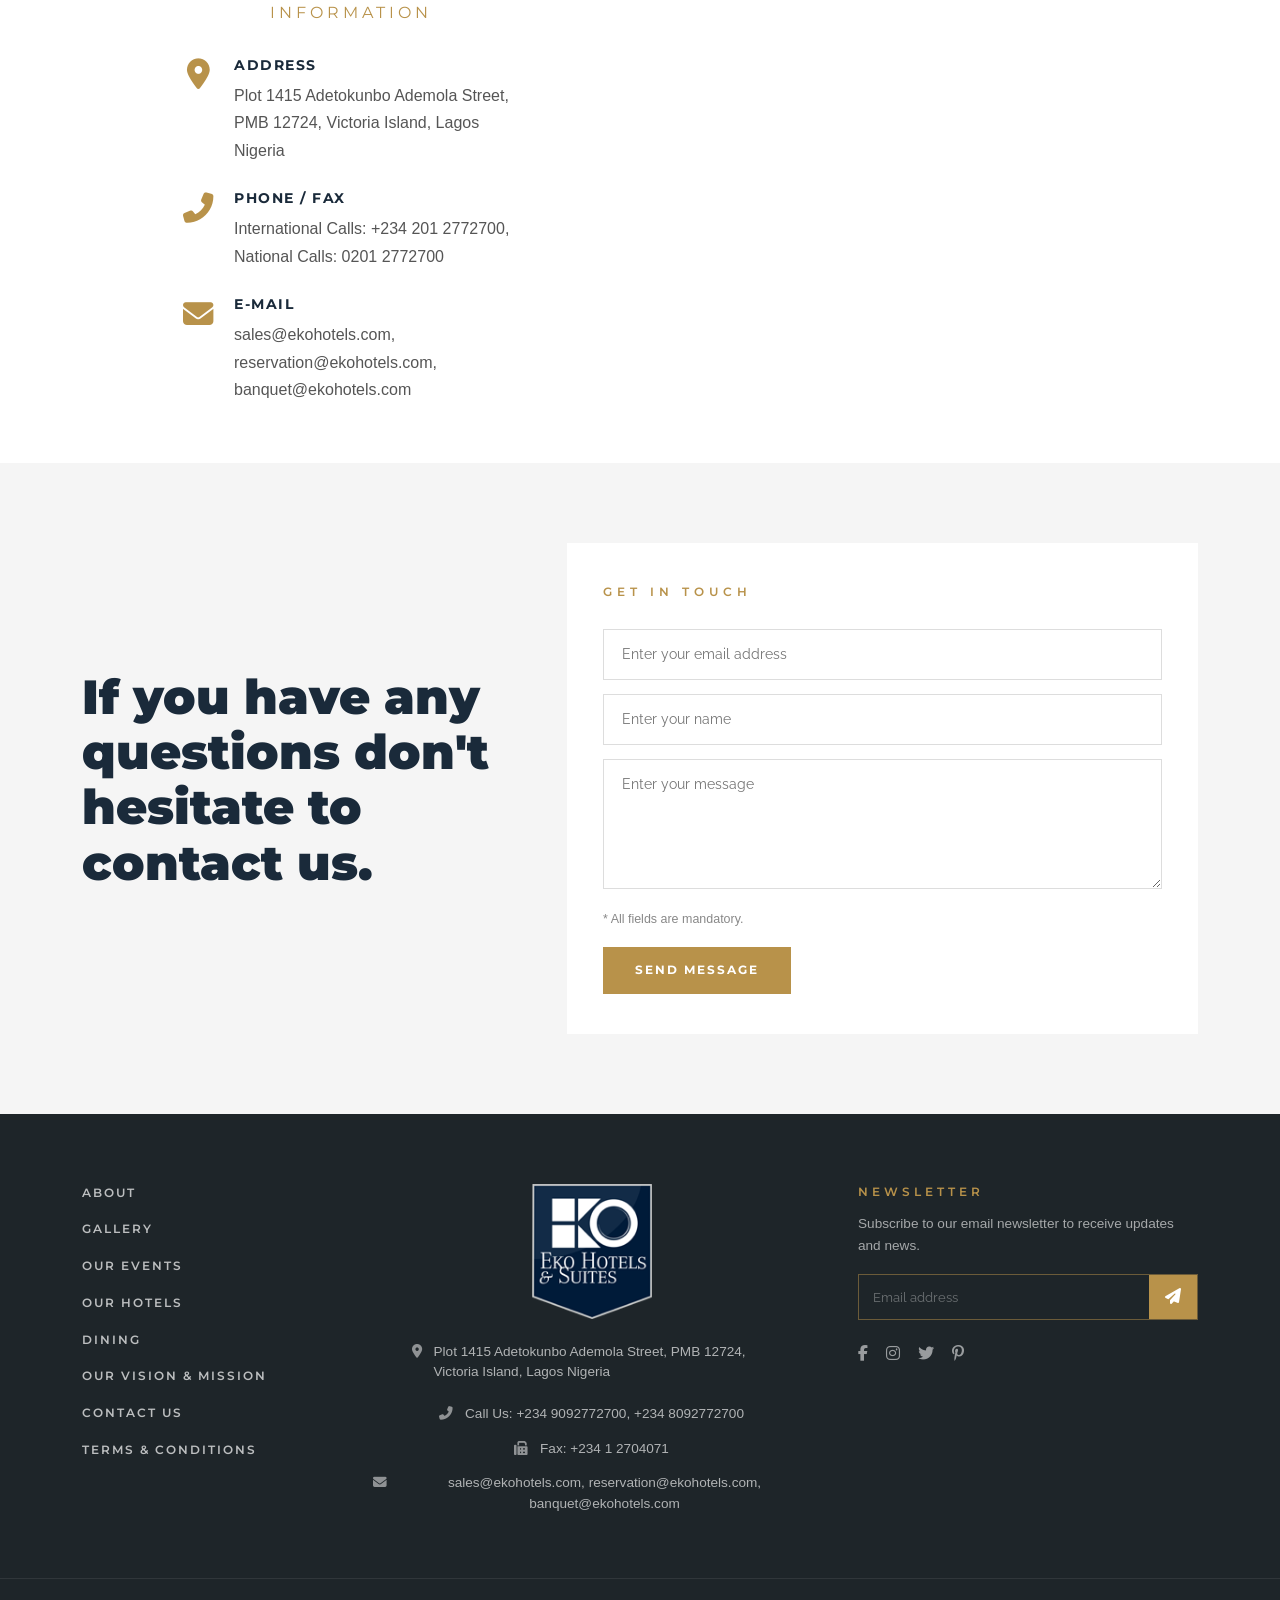
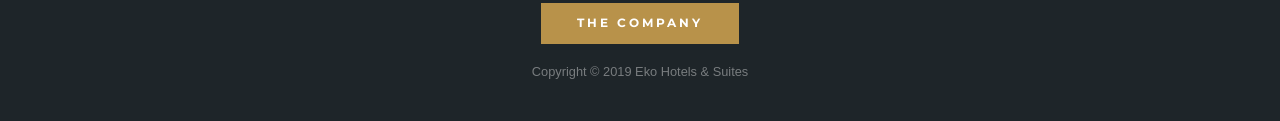
<file: new-clone.html>
<!DOCTYPE html>
<html lang="en">

<head>
    <link rel="preconnect" href="https://fonts.googleapis.com">
    <link rel="preconnect" href="https://fonts.gstatic.com" crossorigin>
    <link href="https://fonts.googleapis.com/css2?family=Poppins:wght@300;400;500;600;700&display=swap"
        rel="stylesheet">
    <link href="https://cdn.jsdelivr.net/npm/bootstrap@5.3.8/dist/css/bootstrap.min.css" rel="stylesheet"
        integrity="sha384-sRIl4kxILFvY47J16cr9ZwB07vP4J8+LH7qKQnuqkuIAvNWLzeN8tE5YBujZqJLB" crossorigin="anonymous">
    <!-- Google Fonts -->
    <link
        href="https://fonts.googleapis.com/css2?family=Playfair+Display:wght@700&family=Montserrat:wght@400;600;700;800&family=Raleway:wght@300;400;600&display=swap"
        rel="stylesheet" />
    <!-- Font Awesome -->
    <link rel="stylesheet" href="https://cdnjs.cloudflare.com/ajax/libs/font-awesome/6.5.0/css/all.min.css" />

    <meta charset="UTF-8">
    <meta name="viewport" content="width=device-width, initial-scale=1.0">
    <title>new clone</title>
    <link rel="stylesheet" href="stylesheet.css">
</head>

<body>
    <header class="header">

        <div class="top-nav" id="topNav">
            <div class="container-fluid px-4 px-lg-4">
                <div class="d-flex justify-content-between align-items-center">

                    <ul class="left-menu d-none d-lg-flex gap-4 mb-0">
                        <li class="dropdown">
                            <a href="#"> EKO GARDENS</a>
                            <ul class="dropdown-menu">
                                <li><a href="#">EKO GARDEN STANDARD</a></li>
                                <li><a href="#">EKO GARDEN CLASSIC</a></li>
                            </ul>
                        </li>
                        <li class="dropdown">
                            <a href="#"> EKO HOTEL</a>
                            <ul class="dropdown-menu">
                                <li><a href="#">EKO CLASSIC SUPERIOR</a></li>
                                <li><a href="#">EKO ATLANTIC SUPERIOR</a></li>
                                <li><a href="#">CLASSIC SUITE</a></li>
                                <li><a href="#">DIPLOMATIC SUITE</a></li>
                                <li><a href="#">PRESIDENTIAL SUITE</a></li>
                            </ul>
                        </li>
                        <li class="dropdown">
                            <a href="#"> EKO SUITES</a>
                            <ul class="dropdown-menu">
                                <li><a href="#">DELUXE ROOM</a></li>
                                <li><a href="#">STUDIO SUITES</a></li>
                                <li><a href="#">EXECUTIVE SUITES</a></li>
                            </ul>
                        </li>
                        <li class="dropdown">
                            <a href="#"> EKO SIGNATURE</a>
                            <ul class="dropdown-menu">
                                <li><a href="#">CLUB SUITE</a></li>
                                <li><a href="#">PREMIUM SUITE</a></li>
                                <li><a href="#">SIGNATURE SUITE</a></li>
                                <li><a href="#">SIGNATURE PRESIDENTIAL SUITE</a></li>
                            </ul>
                        </li>
                        <li class="dropdown">
                            <a href="#"> SPECIAL OFFERS</a>
                            <ul class="dropdown-menu">
                                <li><a href="#">GROUP BOOKING/TOUR PACKAGE</a></li>
                                <li><a href="#">INSIDE EKO UPDATE</a></li>
                            </ul>
                        </li>
                    </ul>

                    <div class="d-lg-none d-flex align-items-center gap-3">
                        <div class="dropdown">
                            <a href="#" class="dropdown-toggle fw-bold text-decoration-none top-nav-link"
                                data-bs-toggle="dropdown" aria-expanded="false">OUR HOTELS</a>
                            <ul class="dropdown-menu shadow border-0 rounded-0 mt-2">
                                <li>
                                    <a class="dropdown-item top-dropdown-item" href="#"> EKO HOTEL </a>
                                </li>
                                <li>
                                    <a class="dropdown-item top-dropdown-item" href="#"> EKO SUITES</a>
                                </li>
                                <li>
                                    <a class="dropdown-item top-dropdown-item" href="#">EKO SIGNATURE</a>
                                </li>
                                <li>
                                    <a class="dropdown-item top-dropdown-item" href="#"> EKO GARDENS</a>
                                </li>
                                <li>
                                    <a class="dropdown-item top-dropdown-item" href="#"> EKO TOWER II</a>
                                </li>
                            </ul>
                        </div>
                    </div>

                    <div class="right-menu d-flex align-items-center gap-3">
                        <a href="#" class="special-offers-btn d-lg-none">SPECIAL OFFERS</a>
                        <div class="d-none d-lg-flex align-items-center gap-3">
                            <a href="#" class="company-link">THE COMPANY
                            </a>
                            <div class="social-icons d-flex gap-3">
                                <a href="#" aria-label="Twitter">
                                    <img src="/img/twitter.png" alt="twitter">
                                </a>
                                <a href="#" aria-label="Facebook">
                                    <img src="/img/facebook.png" alt="faceboook">
                                </a>
                                <a href="#" aria-label="Instagram">
                                    <img src="/img/Instagram.jfif" alt="instagram">
                                </a>
                            </div>
                        </div>

                    </div>
                </div>
            </div>
        </div>
        <div class="nav-spacer"></div>

        <nav class="main-nav" id="mainNav">
            <div class="container-fluid px-4 px-lg-5">
                <div class="d-flex align-items-center justify-content-between">

                    <!-- Left Links -->
                    <ul class="nav-links main-left d-none d-lg-flex gap-4 mb-0">
                        <li class="dropdown"><a href="#">HOME ▾</a>
                            <ul class="dropdown-menu">...</ul>
                        </li>
                        <li><a href="#">DINING</a></li>
                        <li class="dropdown"><a href="#">MEETINGS & BANQUETING ▾</a>
                            <ul class="dropdown-menu">...</ul>
                        </li>
                    </ul>

                    <!-- Logo -->
                    <div class="logo">
                        <img src="/img/logo-header.jpg" alt="Eko Hotels & Suites">
                    </div>

                    <!-- Right Links -->
                    <ul class="nav-links main-right d-none d-lg-flex gap-4 mb-0">
                        <li class="dropdown"><a href="#">RECREATIONAL SERVICES ▾</a>
                            <ul class="dropdown-menu">...</ul>
                        </li>
                        <li class="dropdown"><a href="#">EVENTS ▾</a>
                            <ul class="dropdown-menu">...</ul>
                        </li>
                        <li><a href="#">GALLERY</a></li>
                    </ul>

                    <!-- Mobile Hamburger already in top-nav -->
                    <button class="hamburger-btn  bg-transparent border-0 d-lg-none" type="button"
                        data-bs-toggle="collapse" data-bs-target="#mainMenu" aria-expanded="false">
                        <span class="hamburger-icon">☰</span>
                    </button>
                </div>
            </div>

            <!-- Mobile Menu -->
            <div class="collapse navbar-collapse d-lg-none" id="mainMenu">
                <ul class="mobile-nav-list">
                    <li><a href="#" class="mobile-link">HOME</a></li>
                    <li><a href="#" class="mobile-link">DINING</a></li>
                    <li><a href="#" class="mobile-link">MEETINGS & EVENTS</a></li>
                    <li><a href="#" class="mobile-link">RECREATIONAL SERVICES</a></li>
                    <li><a href="#" class="mobile-link">EVENTS</a></li>
                    <li><a href="#" class="mobile-link">GALLERY</a></li>
                    <li><a href="#" class="mobile-link">ABOUT US</a></li>
                    <li><a href="#" class="mobile-link">CONTACT US</a></li>
                </ul>
            </div>
        </nav>
    </header>

    <div id="carouselExampleAutoplaying" class="carousel slide" data-bs-ride="carousel">
        <div class="carousel-inner">
            <div class="carousel-item active">
                <img src="/img/eko-slide1.jpg" class="d-block w-100" alt="...">
            </div>
            <div class="carousel-item">
                <img src="/img/eko-slide3.jpg" class="d-block w-100" alt="...">
            </div>
            <div class="carousel-item">
                <img src="/img/eko-slide4.jpg" class="d-block w-100" alt="...">
            </div>
        </div>
        <button class="carousel-control-prev" type="button" data-bs-target="#carouselExampleAutoplaying"
            data-bs-slide="prev">
            <span class="carousel-control-prev-icon" aria-hidden="true"></span>
            <span class="visually-hidden">Previous</span>
        </button>
        <button class="carousel-control-next" type="button" data-bs-target="#carouselExampleAutoplaying"
            data-bs-slide="next">
            <span class="carousel-control-next-icon" aria-hidden="true"></span>
            <span class="visually-hidden">Next</span>
        </button>
    </div>

    <section class="availability">
        <div class="availability-container row g-3">

            <div class="field col-lg-3 col-md-6 d-none d-md-flex">
                <label>ARRIVAL DATE</label>
                <input type="text" id="arrival-date" placeholder="Arrival Date" onfocus="(this.type='date')"
                    onblur="if(!this.value) this.type='text'">
            </div>

            <div class="field col-lg-3 col-md-6 d-none d-md-flex ">
                <label>DEPATURE DATE</label>
                <input type="text" placeholder="Dept Date" onfocus="(this.type='date')"
                    onblur="if(!this.value) this.type='text'">
            </div>
            <div class="field col-lg-3 col-md-6 d-none d-md-flex">
                <label>ADULTS</label>
                <select>
                    <option value="">Choose Adult</option>
                    <option value="1">1 Adult </option>
                    <option value="2">2 Adult </option>
                    <option value="3">3 Adult </option>
                </select>
            </div>
            <div class="field col-lg-3 col-md-6 d-none d-md-flex">
                <label>CHILDREN</label>
                <select>
                    <option value="">o Child</option>
                    <option value="1">1 Child</option>
                    <option value="2">2 Children</option>
                    <option value="3">3 Children </option>
                </select>
            </div>
        </div>
        <div class="button-check">
            <button type="submit">CHECK AVAILABILITY</button>
        </div>
    </section>


    <section class="PACKAGE">
        <h1 class="package-write">
            <span class="blue">OUR</span> <span class="white">PACKAGES</span>
        </h1>
        <div class="divider">
            <hr class="line-1">
            <hr class="line-2">
            <hr class="line-3">
        </div>

        <div class=" row package-container gap-1 justify-content-center align-items-center pb-4">
            <div class=" ol-sm-11 park">
                <div class="park-img">
                    <img src="/img/park-offer.webp" alt="park offer">
                </div>
                <div class="park-content">
                    <h3>
                        Hakuna Matata Theme Park Pass
                    </h3>
                    <p>
                        Hakuna Matata Theme Park, located in Eko Atlantic City, Lagos, is West Africa's largest
                        inflatable
                        theme
                        park, offering a diverse range of attractions suitable for all ages. Note that the theme park is
                        closed
                        on Mondays and Tuesdays.
                    </p>
                    <div class="button-grp-pool">
                        <button href="#">Book Weekday</button> <button href="#">Book Weekend</button>
                    </div>
                </div>
            </div>
            <div class="col-sm-11 pool">
                <div class="pool-img">
                    <img src="/img/ga-hotel-11.jpg" alt="pool offer">
                </div>
                <div class="pool-content">
                    <h3>
                        Pool Pass
                    </h3>
                    <p>
                        Escape the heat and unwind in our stunning swimming pool, a perfect retreat for both relaxation
                        and fun. Whether you're looking for a refreshing dip, a leisurely lounge by the water, or a
                        family-friendly day out, our Pool Pass offers the ultimate experience. Package is inclusive of
                        Lunch or Dinner Buffet at Kuramo BLD and 1 soft drink.
                    </p>
                    <div class="button-grp">
                        <button href="#">Book Weekday</button><button href="#">Book Weekend</button>
                    </div>
                </div>


            </div>
        </div>
    </section>
    <section class="welcome">
        <h1 class="wlc-header">
            <strong><span class="wlc">WELCOME TO</span></strong> <strong><span class="wcl">EKO HOTEL &
                    SUITES</span></strong>
        </h1>

        <div class="divider-2">
            <hr class="line-1">
            <hr class="line-2">
            <hr class="line-3">
        </div>

        <div class="home-abt">
            <div class="home-img">
                <img src="/img/home-about.jpg">
            </div>
            <div class="home-content">
                <h4>
                    ABOUT US
                </h4>
                <H3>
                    The Most Preferred Hotel in West Africa
                </H3>
                <p>
                    Eko Hotels & Suites is the most preferred hotel in West Africa, and it is all about the right mix!
                    Located in the heart of Victoria Island, we offer our clients a perfect blend of business & leisure
                    amenities with dining and recreational options delicately infused in one amazing space. We crown all
                    these with services that meet the highest international standards.</p>

                <p> Overlooking the new Eko Atlantic City and Atlantic Ocean, it is just a 10-minute drive to the City
                    Centre and only 45minutes away from the Airport.</p>

                <p>Our hotels are designed for your comfort and convenience. Your security is our primary concern and
                    you will find our customer care second to none.
                </p>
                <button class="home-ctn-btn">
                    LEARN MORE
                </button>
            </div>
        </div>
    </section>
    <section class="our-hotel pb-5">

        <h1 class="wlc-header">
            <strong><span class="wlc">OUR</span> </strong> <strong><span class="wcl">HOTELS</span></strong>
        </h1>
        <div class="divider-2">
            <hr class="line-1">
            <hr class="line-2">
            <hr class="line-3">
        </div>
        <div class="welcome">
            <div class="row g-3 hotel-grid justify-content-center align-items-center">
                <div class=" col-md-5 col-sm-12 hotel-card">
                    <img src="/img/eko-hotel.jpg" alt="eko hotel">
                    <div class="hotel-overlay">
                        <h2>EKO HOTEL</h2>
                        <hr>
                        <p class="desc">
                            Eko Hotel rooms and suites are decorated and designed for your comfort and relaxation. </p>
                        <div class="actions">
                            <a href="#" style="color: var(--gold); text-decoration: none; font-size: smaller;">View
                                more>></a>
                            <a href="#" style="color: var(--gold); text-decoration: none; font-size: smaller;">book
                                now>></a>
                        </div>
                    </div>
                </div>
                <div class="col-md-5 col-sm-12 hotel-card">
                    <img src="/img/eko-gardens.jpg" alt="eko hotel">
                    <div class="hotel-overlay">
                        <h2>EKO GARDENS</h2>
                        <hr>
                        <p class="desc">
                            At Eko Garden, the rooms are well appointed and designed to provide confort and convenience.
                        </p>
                        <div class="actions">
                            <a href="#" style="color: var(--gold); text-decoration: none; font-size: smaller;">View
                                more>></a>
                            <a href="#" style="color: var(--gold); text-decoration: none; font-size: smaller;">book
                                now>></a>
                        </div>
                    </div>
                </div>
                <div class="col-md-5 col-sm-12 hotel-card">
                    <img src="/img/eko-suites.webp" alt="eko suites">
                    <div class="hotel-overlay">
                        <h2>EKO SUITES</h2>
                        <hr>
                        <p class="desc">
                            Eko suites is tucked n the most discreet part of the property with 88 large suites. The
                            property offers apeaceful, quiet and relaxing ambience.
                        </p>
                        <div class="actions">
                            <a href="#" style="color: var(--gold); text-decoration: none; font-size: smaller;">View
                                more>></a>
                            <a href="#" style="color: var(--gold); text-decoration: none; font-size: smaller;">book
                                now>></a>
                        </div>
                    </div>
                </div>
                <div class="col-md-5 col-sm-12 hotel-card">
                    <img src="/img/eko-signature.webp" alt="eko signature">
                    <div class="hotel-overlay">
                        <h2>EKO SIGNATURE</h2>
                        <hr>
                        <p class="desc">
                            Caring comes easily to those who are privileged to cater for you. The vibrant colours of the
                            furnishing indulges you.
                        </p>
                        <div class="actions">
                            <a href="#" style="color: var(--gold); text-decoration: none; font-size: smaller;">View
                                more>></a>
                            <a href="#" style="color: var(--gold); text-decoration: none; font-size: smaller;">book
                                now>></a>
                        </div>
                    </div>
                </div>
            </div>
        </div>
        <div class="button-check aa">
            <button type="submit">CHECK AVAILABILITY</button>
        </div>

    </section>
    <section id="recreational">
        <div class="container">
            <div class="text-center">
                <h2 class="section-heading dark">RECREATIONAL <span>SERVICES</span></h2>
                <div class="section-divider dark">
                    <div class="line"></div>
                    <div class="line-short"></div>
                    <div class="line"></div>
                </div>
            </div>

            <div class="row g-4">
                <!-- Card 1: Gymnasium -->
                <div class="col-lg-6">
                    <div class="rec-card">
                        <img src="/img/gym.webp" alt="Gymnasium" class="rec-card-img" />
                        <div class="rec-card-body">
                            <h4>Gymnasium</h4>
                            <p>Our well-equipped gym with sauna rooms are accessible to our in-house fit fam junkies,
                                and comes with an available instructor..</p>
                            <div class="quote-bubble">
                                <i class="fas fa-quote-right"></i>
                            </div>
                        </div>
                    </div>
                </div>

                <!-- Card 2: Swimming Pool -->
                <div class="col-lg-6">
                    <div class="rec-card">
                        <img src="/img/swimming-pool.jpg" alt="Swimming Pool" class="rec-card-img" />
                        <div class="rec-card-body">
                            <h4>Swimming Pool</h4>
                            <p>Additional perks of being an in-house guest is to enjoy a day or night time swim. Access
                                to the pool for outside guests are at an additional cost.</p>
                            <div class="quote-bubble">
                                <i class="fas fa-quote-right"></i>
                            </div>
                        </div>
                    </div>
                </div>
                <!-- Slider dots -->
                <div class="slider-dots">
                    <div class="dot active"></div>
                    <div class="dot"></div>
                    <div class="dot"></div>
                </div>
            </div>
    </section>


    <!-- ================================
     2. EKO DINING
================================ -->
    <section id="dining">

        <div class="container position-relative">
            <div class="text-center">
                <h2 class="dining-section-title">
                    <span class="gold">EKO</span> <span class="dark">DINING</span>
                </h2>
                <div class="section-divider">
                    <div class="line"></div>
                    <div class="line-short"></div>
                    <div class="line"></div>
                </div>
            </div>

            <div class="row g-4">
                <!-- Dining Card 1 -->
                <div class="col-lg-3 col-md-6 whole-card">
                    <div class="dining-card">
                        <img src="/img/sky-restaurant.jpg" alt="The Sky Restaurant" />
                        <div class="dining-card-body">
                            <h5>The Sky Restaurant</h5>
                            <p>Situated at the tallest Penthouse of Eko Hotel, the Sky Restaurant has a 'wow' factor
                                that is hard to dispute. It's a...</p>
                            <a href="#" class="read-more">Read More &rarr;</a>
                        </div>
                    </div>
                </div>

                <!-- Dining Card 2 -->
                <div class="col-lg-3 col-md-6 whole-card">
                    <div class="dining-card">
                        <img src="/img/88-restaurant.jpg" alt="Atarodo" />
                        <div class="dining-card-body">
                            <h5>Atarodo</h5>
                            <p>The Atarodo is an infusion of afro-centric food culture. The menu is the brain-child of
                                our British Nigerian c...</p>
                            <a href="#" class="read-more">Read More &rarr;</a>
                        </div>
                    </div>
                </div>

                <!-- Dining Card 3 (elevated/active) -->
                <div class="col-lg-3 col-md-6 whole-card">
                    <div class="dining-card"
                        style="box-shadow: 0 16px 48px rgba(0,0,0,0.13); transform: translateY(-6px);">
                        <img src="/img/lagoon-breeze.jpg" alt="Lagoon Breeze" />
                        <div class="dining-card-body">
                            <h5>Lagoon Breeze</h5>
                            <p>Located by the swimming pool, the Lagoon Breeze Restaurant is loved by those who know
                                Lagos and appreciate nicely pre...</p>
                            <a href="#" class="read-more">Read More &rarr;</a>
                        </div>
                    </div>
                </div>
                <div class="col-lg-3 col-md-6 whole-card  ">
                    <div class="">
                        <div class=" dining-watermark ">DINING</div>
                    </div>
                </div>
                <div class="row g-4">
                    <div class="col-lg-3 col-md-6 whole-card  ">
                        <div class="">
                            <div class=" dining-watermark " style="color: #043040 !important; ">EKO</div>
                        </div>
                    </div>
                    <!-- Dining Card 1 -->
                    <div class="col-lg-3 col-md-6 whole-card">
                        <div class="dining-card">
                            <img src="/img/calabash-bar.jpg" alt="Calabash Bar" />
                            <div class="dining-card-body">
                                <h5>CALABASH BAR</h5>
                                <p>When watching a game on one of Kuramo Sports Cafe's huge plasma screens, you can njoy
                                    the best buffet in Lagos!</p>
                                <a href="#" class="read-more">Read More &rarr;</a>
                            </div>
                        </div>
                    </div>

                    <!-- Dining Card 2 -->
                    <div class="col-lg-3 col-md-6 whole-card">
                        <div class="dining-card">
                            <img src="/img/lagos-irish-pub.webp" alt="Atarodo" />
                            <div class="dining-card-body">
                                <h5>LAGOS-IRISH-PUB</h5>
                                <p>Lagos Irish Pub is a charming wooden traditional pub with live music and an outdor
                                    patio. Enjoy a pint and a large s.....</p>
                                <a href="#" class="read-more">Read More &rarr;</a>
                            </div>
                        </div>
                    </div>

                    <!-- Dining Card 3 (elevated/active) -->
                    <div class="col-lg-3 col-md-6 whole-card">
                        <div class="dining-card"
                            style="box-shadow: 0 16px 48px rgba(0,0,0,0.13); transform: translateY(-6px);">
                            <img src="/img/red-chinese-restaurant.jpg" alt="Lagoon Breeze" />
                            <div class="dining-card-body">
                                <h5>RED CHINESE RESTURANT</h5>
                                <p>RED Chinese Resturant & Lounge offers a unique dining experience in the day timeand
                                    becomes the prfect night Loung....</p>
                                <a href="#" class="read-more">Read More &rarr;</a>
                            </div>
                        </div>
                    </div>
                </div>
            </div>

        </div>
    </section>


    <!-- ================================
     3. OUR GALLERY
================================ -->
    <section id=" gallery">
        <div class="container-fluid px-0">
            <div class="text-center px-3" style="margin-bottom: 40px;">
                <h2 class="section-heading" style="color: var(--text-dark);">
                    <span style="color: var(--gold);">OUR</span> GALLERY
                </h2>
                <div class="section-divider">
                    <div class="line"></div>
                    <div class="line-short"></div>
                    <div class="line"></div>
                </div>
            </div>
            <div class="wrapper">
                <!-- Gallery Row -->
                <div class="gallery-track gap-2" id="galleryTrack">

                    <div class="gallery-item">
                        <img src="/img/gallery_img1.jpg" alt="Gallery 1" />
                    </div>
                    <div class="gallery-item">
                        <img src="/img/gallery_img2.jpg" alt="Gallery 2" />
                    </div>
                    <div class="gallery-item">
                        <img src="/img/gallery_img3.jpg" alt="Gallery 3" />
                    </div>
                    <div class="gallery-item">
                        <img src="/img/gallery_img4.jpg" alt="Gallery 4" />
                    </div>
                    <div class="gallery-item">
                        <img src="/img/gallery_img5.jpg" alt="Gallery 4" />
                    </div>
                    <div class="gallery-item">
                        <img src="/img/gallery_img6.jpg" alt="Gallery 4" />
                    </div>
                    <div class="gallery-item">
                        <img src="/img/gallery_img7.jpg" alt="Gallery 4" />
                    </div>
                    <div class="gallery-item">
                        <img src="img/gallery_img8.jpg" alt="Gallery 4" />
                    </div>
                </div>
            </div>

            <!-- Nav + Dots -->
            <div class="gallery-nav mt-4">
                <button id="prevBtn">prev</button>
                <button id="nextBtn">next</button>
            </div>
            <div class="slider-dots" style="margin-top: 16px;">
                <div class="dot active" style="background: var(--gold);"></div>
                <div class="dot" style="background: #ccc;"></div>
                <div class="dot" style="background: #ccc;"></div>
            </div>
        </div>
    </section>


    <!-- ================================
     4. CONTACT US — Map + Info
================================ -->
    <section id="contact">
        <div class="container">
            <div class="text-center">
                <h2 class="section-heading" style="color: var(--text-dark);">
                    CONTACT <span>US</span>
                </h2>
                <div class="section-divider">
                    <div class="line"></div>
                    <div class="line-short"></div>
                    <div class="line"></div>
                </div>
            </div>
        </div>

        <!-- Full-width map wrapper with info card overlapping from bottom-left -->
        <div class="contact-map-wrapper">
            <!-- Map fills entire area -->
            <iframe
                src="https://www.google.com/maps/embed?pb=!1m18!1m12!1m3!1d3964.693870244066!2d3.4215!3d6.4281!2m3!1f0!2f0!3f0!3m2!1i1024!2i768!4f13.1!3m3!1m2!1s0x103bf53c07e8b4f5%3A0x9c1f8a4b7c2e1f1c!2sEko%20Hotel%20And%20Suites!5e0!3m2!1sen!2sng!4v1680000000000!5m2!1sen!2sng"
                allowfullscreen="" loading="lazy" referrerpolicy="no-referrer-when-downgrade">
            </iframe>

            <!-- Info card sits on top of the map, anchored bottom-left -->
            <div class="info-wrapper">
                <div class="contact-info-col">
                    <p class="contact-info-label">Information</p>

                    <div class="contact-info-item">
                        <div class="icon-wrap"><i class="fas fa-map-marker-alt"></i></div>
                        <div class="info-text">
                            <strong>Address</strong>
                            <p>Plot 1415 Adetokunbo Ademola Street, PMB 12724, Victoria Island, Lagos Nigeria</p>
                        </div>
                    </div>

                    <div class="contact-info-item">
                        <div class="icon-wrap"><i class="fas fa-phone-alt"></i></div>
                        <div class="info-text">
                            <strong>Phone / Fax</strong>
                            <p>International Calls: +234 201 2772700,<br />National Calls: 0201 2772700</p>
                        </div>
                    </div>

                    <div class="contact-info-item">
                        <div class="icon-wrap"><i class="fas fa-envelope"></i></div>
                        <div class="info-text">
                            <strong>E-Mail</strong>
                            <p>sales@ekohotels.com,<br />reservation@ekohotels.com,<br />banquet@ekohotels.com</p>
                        </div>
                    </div>
                </div>
            </div>
        </div>
    </section>

    <section id="contact-form-section">
        <div class="container">
            <div class="row align-items-center g-5">
                <!-- CTA Text -->
                <div class="col-lg-5">
                    <p class="cta-big-text">If you have any questions don't hesitate to contact us.</p>
                </div>

                <!-- Form -->
                <div class="col-lg-7">
                    <div style="background: var(--white); padding: 40px 36px;">
                        <p class="get-in-touch-label">Get In Touch</p>
                        <input type="email" class="form-control-custom" placeholder="Enter your email address" />
                        <input type="text" class="form-control-custom" placeholder="Enter your name" />
                        <textarea class="form-control-custom" placeholder="Enter your message"></textarea>
                        <p class="form-mandatory">* All fields are mandatory.</p>
                        <button class="btn-send">Send Message</button>
                    </div>
                </div>
            </div>
        </div>
    </section>


    <!-- ================================
     6. FOOTER
================================ -->
    <footer id="footer">
        <div class="container">
            <div class="row g-5">
                <!-- Nav Links -->
                <div class="col-lg-3 col-md-6">
                    <nav class="footer-nav">
                        <a href="#">About</a>
                        <a href="#">Gallery</a>
                        <a href="#">Our Events</a>
                        <a href="#">Our Hotels</a>
                        <a href="#">Dining</a>
                        <a href="#">Our Vision &amp; Mission</a>
                        <a href="#">Contact Us</a>
                        <a href="#">Terms &amp; Conditions</a>
                    </nav>
                </div>

                <!-- Logo + Contact -->
                <div class="col-lg-5 col-md-6 text-center">
                    <!-- Shield Logo SVG -->
                    <div class="footer-logo">
                        <img src="/img/logo-footer.png" alt="">
                    </div>

                    <div class="footer-contact-item justify-content-center text-start d-inline-flex"
                        style="max-width:360px;">
                        <i class="fas fa-map-marker-alt"></i>
                        <span>Plot 1415 Adetokunbo Ademola Street, PMB 12724, Victoria Island, Lagos Nigeria</span>
                    </div>
                    <div class="footer-contact-item justify-content-center mt-2">
                        <i class="fas fa-phone-alt"></i>
                        <span>Call Us: +234 9092772700, +234 8092772700</span>
                    </div>
                    <div class="footer-contact-item justify-content-center">
                        <i class="fas fa-fax"></i>
                        <span>Fax: +234 1 2704071</span>
                    </div>
                    <div class="footer-contact-item justify-content-center">
                        <i class="fas fa-envelope"></i>
                        <span>sales@ekohotels.com, reservation@ekohotels.com, banquet@ekohotels.com</span>
                    </div>
                </div>

                <!-- Newsletter + Socials -->
                <div class="col-lg-4 col-md-12">
                    <p class="footer-newsletter-label">Newsletter</p>
                    <p class="footer-newsletter-text">Subscribe to our email newsletter to receive updates and news.</p>
                    <div class="newsletter-form">
                        <input type="email" placeholder="Email address" />
                        <button><i class="fas fa-paper-plane"></i></button>
                    </div>
                    <div class="footer-socials">
                        <a href="#"><i class="fab fa-facebook-f"></i></a>
                        <a href="#"><i class="fab fa-instagram"></i></a>
                        <a href="#"><i class="fab fa-twitter"></i></a>
                        <a href="#"><i class="fab fa-pinterest-p"></i></a>
                    </div>
                </div>
            </div>
        </div>

        <div class="footer-divider"></div>
        <div class="footer-bottom">
            <a href="#" class="company-btn">The Company</a>
            <p>Copyright &copy; 2019 Eko Hotels &amp; Suites</p>
        </div>
    </footer>

    <script src="https://cdn.jsdelivr.net/npm/bootstrap@5.3.8/dist/js/bootstrap.bundle.min.js"
        integrity="sha384-FKyoEForCGlyvwx9Hj09JcYn3nv7wiPVlz7YYwJrWVcXK/BmnVDxM+D2scQbITxI"
        crossorigin="anonymous"></script>
    <script>

        // Slider dots (Recreational)
        document.querySelectorAll('#recreational .slider-dots .dot').forEach((dot, i, dots) => {
            dot.addEventListener('click', () => {
                dots.forEach(d => d.classList.remove('active'));
                dot.classList.add('active');
            });
        });
        const track = document.getElementById('galleryTrack');
        const items = document.querySelectorAll('.gallery-item');
        const dotsContainer = document.querySelector('.slider-dots');

        let currentSlide = 0;
        let itemsPerView = 4;
        let totalSlides = 0;

        function getItemsPerView() {
            if (window.innerWidth <= 576) {
                return 1;
            }
            else if (window.innerWidth <= 992) {
                return 2;
            }
            else {
                return 4;
            }
        }
        function createDots() {
            dotsContainer.innerHTML = '';
            totalSlides = Math.ceil(items.length / itemsPerView);
            for (let i = 0; i < totalSlides; i++) {
                const dot = document.createElement('div');
                dot.classList.add('dot');
                if (i === 0) { dot.classList.add('active'); }
                dots.addEventListener('click', () => {
                    currentSlide = i;
                    updateSlider();
                });
                dotsContainer.appendChild(dot);
            }
        }

        function updateSlider() {
            const movePercentage = 100 / itemsPerView;

            track.style.transform = `translateX(-${currentSlide * movePercentage}%)`;
            const dots = document.querySelectorAll('.dot');

            dots.forEach((dot, index) => {
                dot.classList.toggle('active', index === currentSlide);
            });
        }
        function initSlider() {
            itemsPerView = getItemsPerView();

            totalSlides = Math.ceil(items.length / itemsPerView);

            currentSlide = 0;

            createDots();

            updateSlider();
        }
        document.getElementById('nextBtn').addEventListener('click', () => {

            currentSlide++;

            if (currentSlide >= totalSlides) {
                currentSlide = 0;
            }

            updateSlider();
        });

        document.getElementById('prevBtn').addEventListener('click', () => {

            currentSlide--;

            if (currentSlide < 0) {
                currentSlide = totalSlides - 1;
            }

            updateSlider();
        });

        // RELOAD ON RESIZE
        window.addEventListener('resize', initSlider);

        initSlider();

        document.getElementById('nextBtn').addEventListener('click', () => {
            currentSlide++;
            if (currentSlide >= totalSlides) {
                currentSlide = 0;
            }
            updateSlider();
        });
        document.getElementById('prevBtn').addEventListener('click', () => {
            currentSlide--;
            if (currentSlide < 0) {
                currentSlide = totalSlides - 1;
            }
            updateSlider();
        });
        dots.forEach((dot, index) => {
            dot.addEventListener('click', () => {
                currentSlide = index;
                updateSlider();
            });
        });

    </script>
    <script>
        const header = document.querySelector('.header');
        const mainNav = document.getElementById('mainNav');

        window.addEventListener('scroll', () => {
            if (window.scrollY > 50) {
                header.classList.add('scrolled');
                mainNav.classList.add('sticky');
            } else {
                header.classList.remove('scrolled');
                mainNav.classList.remove('sticky');
            }
        });

        // const header = document.querySelector('.header');

        // window.addEventListener('scroll', () => {
        //     if (window.scrollY > 70) {
        //         header.classList.add('scrolled');
        //     } else {
        //         header.classList.remove('scrolled');
        //     }
        // });
    </script>
</body>

</html>
</file>
<file: stylesheet.css>
* {
  margin: 0;
  padding: 0;
  box-sizing: border-box;
  font-family: Arial, Helvetica, sans-serif;
}

:root {
  --gold: #c49a6c;
}


.header {
  background-color: #ffffff;
  border-bottom: 1px solid #e5e5e5;
  position: relative;
}

.top-nav {
  position: relative;
  justify-content: center;
  display: flex;
  align-items: center;
  margin: 0 120px;
  height: 55px;
  background-color: white;
  border-bottom: 1px solid #e5e5e5;
  z-index: 1050;
  transition: all 0.3s ease;
  padding-top: 12px 0;
  border-bottom: 1px solid #eee;
}

.left-menu {
  list-style: none;
  display: flex;
  margin-left: 0px;
  padding: 0;
  font-size: 14px;
  gap: 30px;
}

.left-menu a {
  color: #043040;
  text-decoration: none;
  font-weight: 500;
}

.left-menu a:hover {
  color: var(--gold);
}

.logo {
  flex-shrink: 0;
  text-align: center;
  margin: 0 40px;
}

.logo img {
  max-height: 85px;
  width: auto;
  display: block;
}

/* .mobile-link {
  display: block;
  padding: 14px 10px;
  color: #043040;
  text-decoration: none;
  font-size: 16px;
  font-weight: 500;
} */

.mobile-link:hover {
  background: var(--gold);
  color: #fafafa
}

.right-menu {
  display: flex;
  gap: 30px;
}

.company-link {
  background-color: var(--gold);
  font-size: 15px;
  font-weight: bold;
  color: white;
  border: 1px solid #c49a6c;
  padding: 7px 20px;
  text-decoration: none;
  border-radius: 2px;
}

/* social icons*/
.social-icons {
  display: flex;
  gap: 10px;
  color: #043040;
}

.social-icons img {
  width: 20px;
  height: 20px;
  opacity: 0.7;
  transition: opacity 0.2s;
}

.social-icons a:hover img {
  opacity: 1;
}

.main-nav {
  position: relative;
  justify-content: center;
  display: flex;
  align-items: center;
  height: 90px;
  background-color: #fff;
  width: 100%;
  z-index: 1040;
  transition: all 0.3s ease;
}

.special-offers-btn {
  background-color: var(--gold);
  color: #fff;
  font-size: 12px;
  font-weight: 700;
  letter-spacing: 1.5px;
  padding: 8px 16px;
  text-decoration: none;
  text-transform: uppercase;
  white-space: nowrap;
}

.special-offers-btn:hover {
  background-color: #b8864e;
  color: #fff;
}

.top-nav-link {
  color: #043040;
  font-size: 13px;
  letter-spacing: 1px;
  text-transform: uppercase;
}

.top-dropdown-item {
  color: #043040;
  font-size: 13px;
  font-weight: 600;
  letter-spacing: 1px;
  padding: 12px 24px;
  text-transform: uppercase;
}

.top-dropdown-item:hover {
  color: var(--gold);
  background: #f8f8f8;
}

.main-nav.sticky {
  position: fixed;
  top: 0;
  left: 0;
  width: 100%;
  z-index: 2000;
  animation: slideDown 0.4s ease;
  box-shadow: 0 2px 15px rgba(0, 0, 0, 0.08);
}

.header.scrolled .top-nav {
  transform: translateY(-100%);
  opacity: 0;
  visibility: hidden;
}

.hamburger-btn {
  padding: 4px 8px;
  cursor: pointer;
}

.hamburger-icon {
  font-size: 28px;
  color: #043040;
  line-height: 1;
}

.mobile-nav-list {
  list-style: none;
  margin: 0;
  padding: 0;
  background: #fff;
  border-top: 1px solid #eee;
}

.mobile-link {
  display: block;
  padding: 16px 24px;
  color: #043040;
  font-size: 14px;
  font-weight: 600;
  letter-spacing: 1.5px;
  text-transform: uppercase;
  text-decoration: none;
  border-bottom: 1px solid #f0f0f0;
}

@keyframes slideDown {

  from {
    transform: translateY(-100%);
  }

  to {
    transform: translateY(0);
  }
}

.nav-spacer {
  height: 0;
}

.main-nav.sticky+.nav-spacer {
  height: 90px;
}

.nav-links {
  list-style: none;
  display: flex;
  align-items: center;
  justify-content: center;
  gap: 30px;
  margin: 0;
  padding: 0;
  height: 100%;
}

.nav-links a {
  padding: 0 18px;
  color: #333;
  font-size: 14px;
  font-weight: 500;
  text-decoration: none;
  text-transform: uppercase;
  transition: color 0.2s;
  letter-spacing: 1px;
}

.nav-links a:hover {
  color: #c49a6c;
}

.dropdown {
  position: relative;
}

.dropdown-menu {
  display: none;
  position: absolute;
  background: white;
  box-shadow: 0 4px 10px rgba(0, 0, 0, 0.1);
  padding: 10px 0;
  z-index: 1000;
  min-width: 250px;
  list-style: none;
  z-index: 1050;
  padding: 10px 0;
}

.dropdown:hover .dropdown-menu {
  display: block;
}

.dropdown-menu li a {
  padding: 12px 25px;
  display: block;
  color: #043040;
}

.dropdown-menu li a:hover {
  background: #f4f4f4;
}

img {
  display: flex;
  max-width: 100%;
}

.availability {
  background: #0b2c3d;
  padding: 35px 20px;
  font-family: 'Arial', sans-serif;
}

.availability-container {
  max-width: 1600px;
  margin: auto;
  /* display: grid; */
  /* gap: 20px; */
  padding: 20px;
  /* align-items: flex-end; */
}

.field {
  /* display: flex; */
  flex-direction: column;
  align-items: center;
  justify-content: center;
  /* position: relative; */
  text-align: center;
  padding: 20px 0;
}


.field label {
  font-size: 11px;
  letter-spacing: 2px;
  margin-bottom: 10px;
  color: #d9b36a;
  text-align: center;
}

.field input,
.field select {
  background-color: transparent;
  border: none;
  padding: 10px 0;
  color: rgb(242, 227, 227);
  font-size: 25px;
  width: 180px;
  text-align: center;
  cursor: pointer;
  appearance: none;
  -webkit-appearance: none;
  -moz-appearance: none;
}

.field input::-webkit-calender-picker-indicator {
  filter: invert(1);
}

.field input:focus,
.field select:focus {
  outline: none;
  border-bottom-color: #d9b36a;
}

.button-check {
  grid-column: 1 / -1;
  text-align: center;
  margin-top: 10px;
}

.button-check button {
  background: #d9b36a;
  border: none;
  padding: 14px 40px;
  letter-spacing: 2px;
  cursor: pointer;
  color: #000;
  transition: 0.3s ease;
  color: white;
}

.button-check button:hover {
  background: #c6a156;
}

.package-write {
  text-align: center;
  padding: 20px;
  font-weight: 600;
  letter-spacing: 2px;
  font-family: 'Poppins', sans-serif;
}

.package-write .blue {
  color: #043040;
}

.package-write .white {
  color: white;
}

.PACKAGE {
  background: #cda274;
}

/* .package-container {
  /* display: flex; 
  justify-content: center;
  gap: 20px;
  padding: 20px;
  gap: 40px;
  grid-template-columns: repeat(2, 1fr);
  margin: auto;
} */

.divider {
  display: flex;
  flex-direction: column;
  align-items: center;
  gap: 6px;
}

.divider hr {
  border: none;
  height: 1px;
  background-color: white;
  margin: 0;
}

/* top & bottom lines */
.line-1,
.line-3 {
  width: 60px;
  height: 1px;
}

/* middle line */
.line-2 {
  width: 250px;
}


.park,
.pool {
  width: 500px;
  /*height: 617.307px;*/
  display: inline-block;

  background-color: #FFFFFFc4;
  height: 100%;
  flex-direction: column;
  display: flex;
}

.park-img,
.pool-img {
  padding: 18px;
  width: 100%;
  height: auto;
  margin-bottom: 30px;
}

.park-content,
.pool-content {
  padding: 20px;
  font-family: 'Poppins', sans-serif;
  font-size: 16px;
  display: flex;
  flex-direction: column;
  flex: 1;
  height: 260px;

}

.PACKAGE button {
  font-weight: bold;
  background: #04303f;
  color: #cda274;
  border: none;
  padding: 14px 40px;
  letter-spacing: 2px;
  cursor: pointer;
  transition: 0.3s ease;
  /* color: white;*/
  margin-top: 50px;
  border-radius: 5px;
  margin-left: 5px;

}

.button-grp-pool {
  display: flex;
  justify-content: space-between;
  gap: 20px;
  margin-top: 40px;


}

.button-grp {
  display: flex;
  justify-content: space-between;
  gap: 20px;
  padding-bottom: 1px;

}

.PACKAGE button:hover {
  text-decoration: underline;
}

.welcome {
  padding-top: 90px;
  padding-bottom: 30px;
  margin top: 100px;
}

.wlc-header {
  font-family: 'Poppins', sans-serif;
  font-weight: 700;
  letter-spacing: 2px;
  margin: 0;
  text-align: center;
  padding-bottom: 30px;
}

.wlc-header .wlc {
  color: #04303f;
}

.wlc-header .wcl {
  color: #cda274;
}

.divider-2 {
  display: flex;
  flex-direction: column;
  align-items: center;
  gap: 6px;
  padding-bottom: 30px;
}

.divider-2 hr {
  border: none;
  height: 1px;
  background-color: #cda274;
  margin: 0;
}

/* top & bottom lines */
.line-1,
.line-3 {
  width: 60px;
  height: 1px;
}

/* middle line */
.line-2 {
  width: 250px;
}

.home-abt {
  max-width: 1600px;
  display: flex;
  gap: 1px;
  margin: 15px 80px 30px 15px;
  align-items: center;


}

.home-img {
  flex: 1;

}

.home-img img {
  width: 100%;
  height: 100%;
  max-height: 520px;
  object-fit: cover;
  display: block;

}

.home-content p,
h4,
h3 {
  max-width: 650px;
}

.home-content h4 {
  letter-spacing: 3px;
  color: #cda274;
  font-weight: 500;
}

.home-content h3 {
  margin: 25px 0;
  color: #04303f;
  font-size: 30px;
}

.home-content p {

  line-height: 2;
  color: #444;
  font-family: 'Poppins', sans-serif;
}

.home-content {
  flex: 1;
  border-style: solid;
  border-width: 1px;
  border-color: rgb(238, 231, 231);
  padding: 60px;
  box-shadow: 0 10px 40px rgba(0, 0, 0, 0.06),
    30px 30px 80px rgba(0, 0, 0, 0.05);
  border-radius: 4px;
  background: #fff;
}

.home-ctn-btn {
  margin-top: 20px;
  background-color: #cda274;
  padding: 15px 30px 15px 30px;
  color: white;
  border-style: none;
}

.our-hotel {
  background: #f0ecec;
  padding-bottom: 100px !important;
}

.aa button:hover {
  background-color: white;
  border: 1px solid black;
  color: #000;

}

.hotel-grid {
  /* display: flex; */
  /* flex-wrap: wrap; */
  /* gap: 20px; */
}


.hotel-card {
  /* flex: 1 1 calc(50% - 20px); */
  border-radius: 4px;
  overflow: hidden;
  position: relative;
  height: 400px;
}

.hotel-card img {
  width: 100%;
  height: 100%;
  object-fit: cover;
  transition: transform 0.3s ease;
}

.hotel-overlay {
  position: absolute;
  inset: 0;
  background: linear-gradient(to top, rgba(0, 0, 0, 0.7), rgba(0, 0, 0, 0.2) transparent);
  color: white;
  display: flex;
  flex-direction: column;
  justify-content: flex-end;
  padding: 20px;
  font-size: 20px;
  letter-spacing: 1.5px;
}

.hotel-overlay h2 {
  font-size: 15px;
}

.hotel-overlay .desc,
.hotel-overlay .actions {
  opacity: 0;
  transform: translateY(10px);
  transition: all 0.3s ease;
}

.hotel-card:hover .hotel-overlay .desc,
.hotel-card:hover .hotel-overlay .actions {
  opacity: 1;
  transform: translateY(0);
}

.hotel-card:hover img {
  transform: scale(1.05);
}

.hotel-overlay h2 {
  margin-top: 100px;
}

.recreational {
  background: #cda274;
  height: 200px;
}

:root {
  --gold: #b8924a;
  --dark-navy: #1a1f2e;
  --dark-bg: #1c2030;
  --dark-text-bg: #12161f;
  --white: #ffffff;
  --light-bg: #f5f5f5;
  --text-dark: #1a2a3a;
  --text-muted: #555;
  --quote-bubble: #e8e8e8;
}

* {
  margin: 0;
  padding: 0;
  box-sizing: border-box;
}

body {
  font-family: 'Raleway', sans-serif;
  color: var(--text-dark);
}

/* ========================
       SECTION HEADINGS
    ======================== */
.section-heading {
  font-family: 'Montserrat', sans-serif;
  font-weight: 800;
  font-size: 2.4rem;
  letter-spacing: 2px;
  text-transform: uppercase;
}

.section-heading span {
  color: var(--gold);
}

.section-heading.dark {
  color: var(--white);
}

.section-heading.dark span {
  color: var(--gold);
}

.section-divider {
  display: flex;
  align-items: center;
  justify-content: center;
  gap: 6px;
  margin: 14px auto 40px;
  width: fit-content;
}

.section-divider .line {
  height: 1px;
  width: 80px;
  background: var(--gold);
}

.section-divider .line-short {
  height: 1px;
  width: 30px;
  background: var(--gold);
}

.section-divider.dark .line,
.section-divider.dark .line-short {
  background: var(--gold);
}

/* ========================
       1. RECREATIONAL SERVICES
    ======================== */
#recreational {
  background-color: var(--dark-bg);
  background-image: url("data:image/svg+xml,%3Csvg width='60' height='60' viewBox='0 0 60 60' xmlns='http://www.w3.org/2000/svg'%3E%3Cg fill='none' fill-rule='evenodd'%3E%3Cg fill='%23ffffff' fill-opacity='0.02'%3E%3Cpath d='M36 34v-4h-2v4h-4v2h4v4h2v-4h4v-2h-4zm0-30V0h-2v4h-4v2h4v4h2V6h4V4h-4zM6 34v-4H4v4H0v2h4v4h2v-4h4v-2H6zM6 4V0H4v4H0v2h4v4h2V6h4V4H6z'/%3E%3C/g%3E%3C/g%3E%3C/svg%3E");
  padding: 80px 0;
}

.rec-card {
  background: var(--white);
  display: flex;
  align-items: stretch;
  border-radius: 2px;
  overflow: hidden;
  position: relative;
}

.rec-card-img {
  width: 220px;
  min-width: 220px;
  object-fit: cover;
  display: block;
}

.rec-card-body {
  padding: 30px 30px 30px 28px;
  position: relative;
  flex: 1;
}

.rec-card-body h4 {
  font-family: 'Montserrat', sans-serif;
  font-weight: 700;
  font-size: 1.2rem;
  color: var(--gold);
  margin-bottom: 16px;
}

.rec-card-body p {
  font-size: 0.92rem;
  color: var(--text-muted);
  line-height: 1.7;
}

.quote-bubble {
  position: absolute;
  top: 20px;
  right: 20px;
  width: 54px;
  height: 54px;
  background: var(--quote-bubble);
  border-radius: 50% 50% 50% 0;
  display: flex;
  align-items: center;
  justify-content: center;
  color: #ccc;
  font-size: 1.1rem;
}

.slider-dots {
  display: flex;
  justify-content: center;
  gap: 8px;
  margin-top: 32px;
}

.slider-dots .dot {
  width: 10px;
  height: 10px;
  border-radius: 50%;
  background: #555;
  cursor: pointer;
  transition: background 0.3s;
}

.slider-dots .dot.active {
  background: var(--white);
}

/* ========================
       2. EKO DINING
    ======================== */
#dining {
  background: var(--light-bg);
  padding: 80px 0;
  position: relative;
  overflow: hidden;
  margin: 0 !important;
}

.whole-card {
  margin: 0 !important;
}

.dining-watermark {

  transform: translateY(150%) rotate(-90deg);
  font-family: 'Montserrat', sans-serif;
  font-weight: 900;
  font-size: 6rem;
  color: rgb(203, 167, 27);
  letter-spacing: 2px;
  pointer-events: none;
  white-space: nowrap;
  transform-origin: center;
}

.dining-card {
  background: var(--white);
  border-radius: 2px;
  overflow: hidden;
  transition: transform 0.3s, box-shadow 0.3s;
  height: 100%;
}

.dining-card:hover {
  transform: translateY(-6px);
  box-shadow: 0 16px 40px rgba(0, 0, 0, 0.12);
}

.dining-card img {
  width: 100%;
  height: 220px;
  object-fit: cover;
  display: block;
}

.dining-card-body {
  padding: 24px 22px;
}

.dining-card-body h5 {
  font-family: 'Montserrat', sans-serif;
  font-weight: 800;
  font-size: 1rem;
  letter-spacing: 1.5px;
  text-transform: uppercase;
  color: var(--text-dark);
  margin-bottom: 14px;
  text-align: center;
}

.dining-card-body p {
  font-size: 0.88rem;
  color: var(--text-muted);
  line-height: 1.75;
  margin-bottom: 18px;
  text-overflow: ellipsis;
}

.read-more {
  font-family: 'Montserrat', sans-serif;
  font-weight: 600;
  font-size: 0.82rem;
  color: var(--gold);
  text-decoration: none;
  display: inline-flex;
  align-items: center;
  gap: 6px;
  transition: gap 0.2s;
}

.read-more:hover {
  gap: 10px;
  color: var(--gold);
}

.dining-section-title {
  font-family: 'Montserrat', sans-serif;
  font-weight: 800;
  font-size: 2.4rem;
  letter-spacing: 2px;
  text-transform: uppercase;
}

.dining-section-title .gold {
  color: var(--gold);
}

.dining-section-title .dark {
  color: var(--text-dark);
}

/* ========================
       3. GALLERY
    ======================== */
#gallery {
  background: var(--white);
  padding: 80px 0;
}

.wrapper {
  width: 100%;
  overflow: hidden;
}

.gallery-track {
  display: flex;
  gap: 10px;
  transition: transform 0.5s ease;
}

.gallery-item {
  position: relative;
  overflow: hidden;
  min-width: 25%;
  height: 220px;
  flex-shrink: 0;
}

.gallery-item img {
  width: 100%;
  height: 100%;
  object-fit: cover;
  display: block;
  transition: transform 0.5s ease;
}

.gallery-item:hover img {
  transform: scale(1.06);
}


.gallery-nav {
  display: flex;
  justify-content: center;
  gap: 12px;
  margin-top: 28px;
}

.gallery-nav button {
  background: transparent;
  border: 1px solid #ccc;
  padding: 8px 22px;
  font-family: 'Montserrat', sans-serif;
  font-size: 0.8rem;
  font-weight: 600;
  letter-spacing: 1px;
  color: #888;
  cursor: pointer;
  transition: all 0.3s;
}

.gallery-nav button:hover {
  background: var(--gold);
  border-color: var(--gold);
  color: var(--white);
}

.slider-dots {
  display: flex;
  justify-content: center;
  gap: 10px;
}

.dot {
  width: 10px;
  height: 10px;
  border-radius: 50%;
  background: #ccc;
  cursor: pointer;
}

.dot.active {
  background: var(--gold);
}

#contact {
  background: var(--white);
  padding: 80px 0 0;
}

.contact-map-wrapper {
  position: relative;
  width: 100%;
  height: 480px;
}

.contact-map-wrapper iframe {
  position: absolute;
  top: 0;
  left: 0;
  width: 100%;
  height: 100%;
  border: none;
}

.info-wrapper {
  position: absolute;
  bottom: 0;
  left: 140px;
  width: 33%;
  z-index: 19;
}

.contact-info-col {
  padding: 36px 40px;
  background: var(--white);
}

.contact-info-label {
  text-align: center;
  font-family: 'Montserrat', sans-serif;
  font-weight: 400;
  font-size: 1.02rem;
  letter-spacing: 4px;
  text-transform: uppercase;
  color: var(--gold);
  margin-bottom: 30px;
}

.contact-info-item {
  display: flex;
  align-items: flex-start;
  gap: 18px;
  margin-bottom: 24px;
}

.contact-info-item .icon-wrap {
  width: 36px;
  height: 36px;
  display: flex;
  align-items: center;
  justify-content: center;
  flex-shrink: 0;
  color: var(--gold);
  font-size: 1.90rem;
  margin-top: 2px;
}

.contact-info-item .info-text strong {
  display: block;
  font-family: 'Montserrat', sans-serif;
  font-weight: 700;
  font-size: 0.9rem;
  letter-spacing: 1.5px;
  text-transform: uppercase;
  margin-bottom: 6px;
  color: var(--text-dark);
}

.contact-info-item .info-text p {
  font-size: 1.00rem;
  color: var(--text-muted);
  line-height: 1.7;
  margin: 0;
}

/* Contact form section */
#contact-form-section {
  background: var(--light-bg);
  padding: 80px 0;
}

.cta-big-text {
  font-family: 'Montserrat', sans-serif;
  font-weight: 900;
  font-size: 3rem;
  line-height: 1.15;
  color: var(--text-dark);
}

.get-in-touch-label {
  font-family: 'Montserrat', sans-serif;
  font-weight: 600;
  font-size: 0.75rem;
  letter-spacing: 5px;
  text-transform: uppercase;
  color: var(--gold);
  margin-bottom: 28px;
}

.form-control-custom {
  border: 1px solid #ddd;
  border-radius: 0;
  padding: 14px 18px;
  font-size: 0.88rem;
  color: #aaa;
  background: var(--white);
  width: 100%;
  margin-bottom: 14px;
  outline: none;
  font-family: 'Raleway', sans-serif;
  transition: border-color 0.3s;
}

.form-control-custom:focus {
  border-color: var(--gold);
  color: var(--text-dark);
}

textarea.form-control-custom {
  height: 130px;
  resize: vertical;
}

.form-mandatory {
  font-size: 0.78rem;
  color: #888;
  margin-bottom: 18px;
}

.btn-send {
  background: var(--gold);
  color: var(--white);
  border: none;
  padding: 14px 32px;
  font-family: 'Montserrat', sans-serif;
  font-weight: 700;
  font-size: 0.78rem;
  letter-spacing: 2px;
  text-transform: uppercase;
  cursor: pointer;
  transition: background 0.3s, transform 0.2s;
}

.btn-send:hover {
  background: #9a7a3d;
  transform: translateY(-2px);
}

#footer {
  background: #1E2529;
  padding: 70px 0 0;
}

.footer-nav a {
  display: block;
  font-family: 'Montserrat', sans-serif;
  font-weight: 600;
  font-size: 0.78rem;
  letter-spacing: 2px;
  text-transform: uppercase;
  color: rgba(255, 255, 255, 0.7);
  text-decoration: none;
  margin-bottom: 18px;
  transition: color 0.3s;
}

.footer-nav a:hover {
  color: var(--gold);
}

.footer-logo {
  width: 120px;
  margin: 0 auto 20px;
  display: block;
}

.footer-contact-item {
  display: flex;
  align-items: flex-start;
  gap: 12px;
  margin-bottom: 14px;
  color: rgba(255, 255, 255, 0.65);
  font-size: 0.85rem;
}

.footer-contact-item i {
  color: rgba(255, 255, 255, 0.5);
  margin-top: 3px;
  flex-shrink: 0;
}

.footer-newsletter-label {
  font-family: 'Montserrat', sans-serif;
  font-weight: 600;
  font-size: 0.72rem;
  letter-spacing: 4px;
  text-transform: uppercase;
  color: var(--gold);
  margin-bottom: 12px;
}

.footer-newsletter-text {
  font-size: 0.85rem;
  color: rgba(255, 255, 255, 0.6);
  margin-bottom: 18px;
  line-height: 1.6;
}

.newsletter-form {
  display: flex;
  border: 1px solid rgba(184, 146, 74, 0.5);
}

.newsletter-form input {
  background: transparent;
  border: none;
  outline: none;
  padding: 10px 14px;
  flex: 1;
  color: rgba(255, 255, 255, 0.7);
  font-size: 0.82rem;
  font-family: 'Raleway', sans-serif;
}

.newsletter-form input::placeholder {
  color: rgba(255, 255, 255, 0.35);
}

.newsletter-form button {
  background: var(--gold);
  border: none;
  padding: 10px 16px;
  color: var(--white);
  cursor: pointer;
  transition: background 0.3s;
}

.newsletter-form button:hover {
  background: #9a7a3d;
}

.footer-socials {
  display: flex;
  gap: 18px;
  margin-top: 22px;
}

.footer-socials a {
  color: rgba(255, 255, 255, 0.55);
  font-size: 1rem;
  text-decoration: none;
  transition: color 0.3s;
}

.footer-socials a:hover {
  color: var(--gold);
}

.footer-divider {
  border-top: 1px solid rgba(255, 255, 255, 0.08);
  margin-top: 50px;
}

.footer-bottom {
  padding: 24px 0;
  text-align: center;
}

.footer-bottom .company-btn {
  display: inline-block;
  background: var(--gold);
  color: var(--white);
  font-family: 'Montserrat', sans-serif;
  font-weight: 700;
  font-size: 0.72rem;
  letter-spacing: 3px;
  text-transform: uppercase;
  padding: 12px 36px;
  text-decoration: none;
  margin-bottom: 18px;
  transition: background 0.3s;
}

.footer-bottom .company-btn:hover {
  background: #9a7a3d;
}

.footer-bottom p {
  font-size: 0.8rem;
  color: rgba(255, 255, 255, 0.4);
}



/* Responsive */
@media (max-width: 768px) {
  .rec-card {
    flex-direction: column;
  }

  .rec-card-img {
    width: 100%;
    min-width: unset;
    height: 200px;
  }

  .gallery-grid {
    grid-template-columns: repeat(2, 1fr);
  }

  .cta-big-text {
    font-size: 2rem;
  }

  .section-heading {
    font-size: 1.7rem;
  }

  .dining-watermark {
    display: none;
  }

  .info-wrapper {
    position: static;
    width: 100%;
  }

  .contact-map-wrapper {
    height: 300px;
  }
}

@media (max-width: 991px) {
  .gallery-item {
    min-width: 50%;
  }

  h1 {
    font-size: 27px;
    font-weight: 500;
    /* margin: 20px 0px 15px; */
  }

  .top-nav {
    margin: 0;
    /* remove the 120px side margin */
    padding: 0 16px;
    height: 48px;
    justify-content: space-between;
  }

  .special-offers-btn {
    font-size: 10px;
    /* display: inline-block; */
    padding: 6px 12px;
  }

  .main-nav {
    display: flex;
    height: 85px;
    align-items: flex-start !important;

  }

  .logo {
    margin-right: auto;
  }

  .logo img {
    max-height: 85px;
    /* width: auto; */
  }

  .home-abt {
    height: auto;
    flex-direction: column;
    width: 100%;
    margin: 0 !important;
    padding: 0 !important;
  }

  .home-img {
    /* position: absolute; */
  }

  .home-content {
    position: relative;
    width: 100% !important;
    margin: 0 auto !important;
  }
}

/* MOBILE */
@media (max-width: 576px) {
  .gallery-item {
    min-width: 100%;
  }

  .gallery-grid {
    grid-template-columns: 1fr 1fr;
  }
}
</file>
